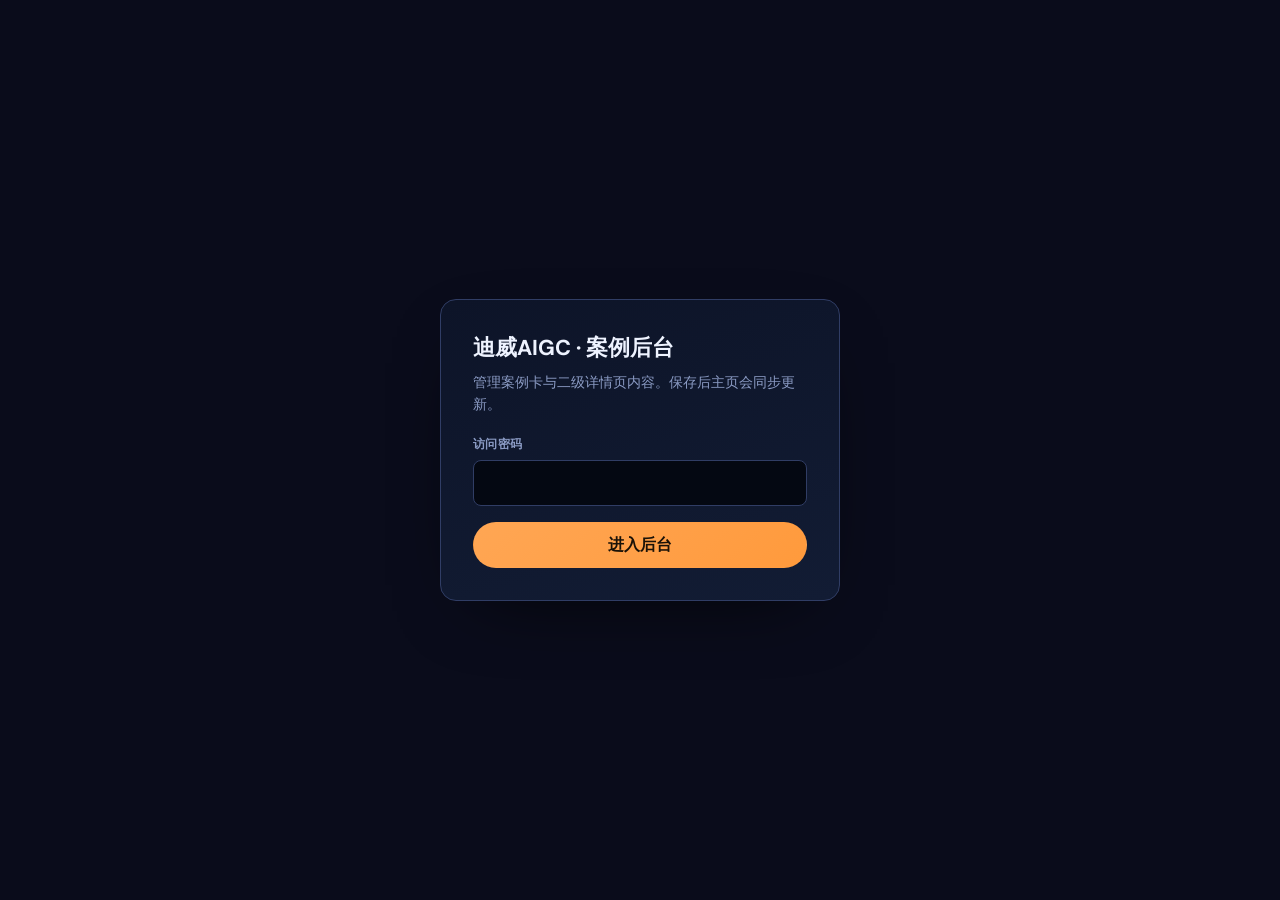
<file: admin.html>
<!DOCTYPE html>
<html lang="zh-CN">
  <head>
    <meta charset="UTF-8" />
    <meta name="viewport" content="width=device-width, initial-scale=1" />
    <meta name="robots" content="noindex, nofollow" />
    <title>案例后台 · 迪威AIGC</title>
    <link rel="icon" type="image/png" sizes="32x32" href="public/favicon-32.png?v=20250625d" />
    <link rel="icon" type="image/png" sizes="64x64" href="public/favicon-64.png?v=20250625d" />
    <link rel="apple-touch-icon" sizes="180x180" href="public/apple-touch-icon.png?v=20250625d" />
    <link rel="preconnect" href="https://fonts.googleapis.com" />
    <link rel="preconnect" href="https://fonts.gstatic.com" crossorigin />
    <link
      href="https://fonts.googleapis.com/css2?family=DM+Sans:ital,opsz,wght@0,9..40,400;0,9..40,500;0,9..40,600;0,9..40,700&family=Syne:wght@500;600;700;800&display=swap"
      rel="stylesheet"
    />
    <link rel="stylesheet" href="styles.css?v=20250622q" />
    <link rel="stylesheet" href="admin.css?v=20250624a" />
  </head>
  <body class="admin-body">
    <section class="admin-login" id="login-screen">
      <div class="admin-login-card">
        <h1 id="login-title">案例后台</h1>
        <p>管理案例卡与二级详情页内容。保存后主页会同步更新。</p>
        <form id="login-form">
          <div class="admin-field">
            <label for="login-password">访问密码</label>
            <input id="login-password" type="password" autocomplete="current-password" required />
          </div>
          <button class="admin-btn admin-btn--primary" type="submit" style="width: 100%">进入后台</button>
        </form>
      </div>
    </section>

    <div class="admin-app" id="admin-app" hidden>
      <header class="admin-header">
        <div>
          <h1 id="app-title">案例后台</h1>
        </div>
        <div class="admin-header-actions">
          <span class="admin-status" id="save-status">已同步</span>
          <a class="admin-btn admin-btn--ghost" href="index.html#work" target="_blank" rel="noopener">预览主页</a>
          <button type="button" class="admin-btn" id="btn-reload">重新加载</button>
          <button type="button" class="admin-btn" id="btn-import">导入 JSON</button>
          <button type="button" class="admin-btn" id="btn-export">导出 JSON</button>
          <button type="button" class="admin-btn admin-btn--primary" id="btn-save">保存并发布</button>
          <button type="button" class="admin-btn admin-btn--ghost" id="btn-logout">退出</button>
        </div>
      </header>

      <div class="admin-layout">
        <aside class="admin-sidebar" id="project-nav" aria-label="案例列表"></aside>
        <main class="admin-main">
          <form id="project-form" novalidate></form>
        </main>
      </div>
    </div>

    <input type="file" id="import-file" accept="application/json,.json" hidden />
    <input
      type="file"
      id="image-upload-input"
      accept="image/png,image/jpeg,image/webp,image/gif,image/heic,image/heif,.heic,.heif"
      hidden
    />
    <div class="admin-toast" id="toast" role="status" aria-live="polite"></div>

    <script src="admin.js?v=20250624a" defer></script>
  </body>
</html>
</file>
<file: styles.css>
/* 字体在 index.html 用 <link> 加载，避免此处 @import 阻塞整份 CSS（离线/墙内时易白屏） */
:root {
  --color-primary: #eef2ff;
  --color-on-primary: #0c1020;
  --color-secondary: #8ba4c8;
  --color-accent: #ff9a3c;
  --color-accent-dim: color-mix(in srgb, var(--color-accent) 24%, transparent);
  --color-accent-hover: #ffb85e;
  --color-warm: #ff7a2f;
  --color-background: #0a0c1b;
  --color-foreground: #eef3ff;
  --color-muted: #141a2e;
  --color-border: #2a3355;
  --color-card-surface: #101528;
  --color-overlay: rgba(6, 8, 18, 0.86);
  --color-glow: color-mix(in srgb, #ff9a3c 28%, transparent);
  --color-blue-night: #121a32;
  --color-border-blue: #3d4f7a;
  --color-surface-veil: color-mix(in srgb, #1a2548 58%, var(--color-card-surface));
  --color-surface-thumb: color-mix(in srgb, #162040 65%, #0c1020);
  --color-hero-blue: #5b8def;
  --color-hero-blue-hover: #7aa3f5;
  --color-card-lead: var(--color-accent);
  --color-card-lead-border: color-mix(in srgb, var(--color-accent) 72%, #ffd0a0);
  --color-card-lead-glow: color-mix(in srgb, var(--color-accent) 26%, transparent);
  --atmo-deep: #0a0c1b;
  --atmo-blue: #1a2548;
  --atmo-blue-mid: #121a32;
  --atmo-cyan: #a0c4ff;
  --atmo-amber: #ff9a3c;
  --atmo-wash-blue: color-mix(in srgb, var(--atmo-cyan) 14%, transparent);
  --atmo-wash-amber: color-mix(in srgb, var(--atmo-amber) 12%, transparent);
  --fade-edge: linear-gradient(
    90deg,
    transparent 0%,
    color-mix(in srgb, var(--atmo-cyan) 18%, transparent) 22%,
    color-mix(in srgb, var(--atmo-cyan) 22%, transparent) 78%,
    transparent 100%
  );
  --font-heading: "Syne", system-ui, sans-serif;
  --font-body: "DM Sans", system-ui, sans-serif;
  /* 中英文混排：统一常规无衬线，避免 Syne 等展示字体拉宽数字/英文 */
  --font-ui: "PingFang SC", "Hiragino Sans GB", "Microsoft YaHei", var(--font-body), system-ui, sans-serif;
  --ease-out: cubic-bezier(0.22, 1, 0.36, 1);
  --ease-in: cubic-bezier(0.4, 0, 1, 1);
  --duration: 220ms;
  --duration-slow: 340ms;
  --space-unit: 8px;
  --header-h: 64px;
  /*
    版心 + 水平留白（移动优先）：
    - 宽 < 900px：版心 ≤ 42rem + clamp 左右留白
    - 900px～1799px：含多数 14 寸笔记本逻辑宽度，版心封顶 1180px，两侧留空
    - ≥1800px：超宽窗口 / 外接大屏再放宽到 1680px
  */
  --max-w: min(100%, 42rem);
  --layout-pad-x: clamp(1.25rem, 5.5vw, 2rem);
  --radius: 12px;
  --radius-lg: 18px;
}

[data-theme="light"] {
  --color-primary: #0c1020;
  --color-on-primary: #fff8f2;
  --color-secondary: #4a5a78;
  --color-accent: #e8741a;
  --color-accent-dim: color-mix(in srgb, var(--color-accent) 22%, transparent);
  --color-accent-hover: #c45f10;
  --color-warm: #d46212;
  --color-background: #eef2fa;
  --color-foreground: #0c1020;
  --color-muted: #dce4f2;
  --color-border: #b8c4dc;
  --color-card-surface: #ffffff;
  --color-overlay: rgba(12, 16, 32, 0.72);
  --color-glow: color-mix(in srgb, var(--color-accent) 16%, transparent);
  --color-blue-night: #d8e4f8;
  --color-border-blue: #b0bdd8;
  --color-surface-veil: #ffffff;
  --color-surface-thumb: #e8eef8;
  --color-hero-blue: #4a72d8;
  --color-hero-blue-hover: #3a62c4;
  --color-card-lead: var(--color-accent);
  --color-card-lead-border: color-mix(in srgb, var(--color-accent) 65%, #ffd0a0);
  --color-card-lead-glow: transparent;
  --atmo-deep: #eef2fa;
  --atmo-blue: #d8e4f8;
  --atmo-blue-mid: #dce8f8;
  --atmo-cyan: #8aaee8;
  --atmo-amber: #e8741a;
  --atmo-wash-blue: color-mix(in srgb, var(--atmo-cyan) 10%, transparent);
  --atmo-wash-amber: color-mix(in srgb, var(--atmo-amber) 8%, transparent);
  --fade-edge: linear-gradient(
    90deg,
    transparent 0%,
    color-mix(in srgb, var(--color-border) 55%, transparent) 22%,
    color-mix(in srgb, var(--color-border) 65%, transparent) 78%,
    transparent 100%
  );
}

@media (min-width: 900px) {
  :root {
    --max-w: min(100%, 1180px);
    --layout-pad-x: calc(var(--space-unit) * 3);
  }
}

@media (min-width: 1800px) {
  :root {
    --max-w: min(100%, 1680px);
  }
}

*,
*::before,
*::after {
  box-sizing: border-box;
}

html {
  scroll-behavior: smooth;
  min-height: 100%;
  background-color: var(--atmo-deep);
  background-image:
    radial-gradient(ellipse 70% 55% at 82% 68%, color-mix(in srgb, var(--atmo-amber) 14%, transparent) 0%, transparent 58%),
    radial-gradient(ellipse 75% 60% at 18% 52%, color-mix(in srgb, var(--atmo-cyan) 12%, transparent) 0%, transparent 62%),
    radial-gradient(ellipse 90% 70% at 78% 18%, color-mix(in srgb, var(--atmo-amber) 18%, transparent) 0%, transparent 58%),
    radial-gradient(ellipse 120% 100% at 50% -8%, var(--atmo-blue) 0%, var(--atmo-blue-mid) 42%, var(--atmo-deep) 100%);
  background-attachment: fixed;
}

html[data-theme="light"] {
  background-color: var(--color-background);
  background-image:
    radial-gradient(ellipse 70% 55% at 82% 68%, var(--atmo-wash-amber) 0%, transparent 58%),
    radial-gradient(ellipse 75% 60% at 18% 52%, var(--atmo-wash-blue) 0%, transparent 62%),
    radial-gradient(ellipse 120% 85% at 50% -8%, color-mix(in srgb, var(--atmo-amber) 10%, var(--color-background)) 0%, var(--color-background) 58%);
  background-attachment: fixed;
}

@media (prefers-reduced-motion: reduce) {
  html {
    scroll-behavior: auto;
  }

  *,
  *::before,
  *::after {
    animation-duration: 0.01ms !important;
    animation-iteration-count: 1 !important;
    transition-duration: 0.01ms !important;
  }
}

body {
  margin: 0;
  font-family: var(--font-body);
  font-size: 1rem;
  line-height: 1.6;
  color: var(--color-foreground);
  background-color: transparent;
  -webkit-font-smoothing: antialiased;
}

/* 首屏隐藏扫描线，避免与 Hero 视频叠层 */
body:has(.hero) .scanlines {
  opacity: 0;
}

/* 背景：细网格 + 环境光晕 */
.bg-grid {
  position: fixed;
  inset: 0;
  z-index: -2;
  background-image:
    linear-gradient(color-mix(in srgb, var(--color-border) 55%, transparent) 1px, transparent 1px),
    linear-gradient(90deg, color-mix(in srgb, var(--color-border) 55%, transparent) 1px, transparent 1px);
  background-size: calc(var(--space-unit) * 6) calc(var(--space-unit) * 6);
  opacity: 0.18;
  pointer-events: none;
  -webkit-mask-image: linear-gradient(180deg, transparent 0%, transparent 80vh, #000 95vh);
  mask-image: linear-gradient(180deg, transparent 0%, transparent 80vh, #000 95vh);
}

.bg-glow {
  position: fixed;
  inset: 0;
  z-index: -3;
  background:
    radial-gradient(ellipse 75% 55% at 72% 10%, var(--color-glow), transparent 62%),
    radial-gradient(ellipse 60% 45% at 18% 14%, color-mix(in srgb, var(--atmo-cyan) 16%, transparent), transparent 72%),
    radial-gradient(ellipse 65% 50% at 24% 58%, var(--atmo-wash-blue), transparent 70%),
    radial-gradient(ellipse 55% 45% at 80% 76%, var(--atmo-wash-amber), transparent 68%);
  opacity: 0.5;
  pointer-events: none;
  -webkit-mask-image: linear-gradient(180deg, transparent 0%, transparent 72vh, #000 92vh);
  mask-image: linear-gradient(180deg, transparent 0%, transparent 72vh, #000 92vh);
}

[data-theme="light"] .bg-glow {
  opacity: 0.28;
}

[data-theme="light"] .bg-grid {
  opacity: 0.22;
}

[data-theme="light"] .scanlines {
  opacity: 0.02;
}

.scanlines {
  position: fixed;
  inset: 0;
  z-index: -1;
  pointer-events: none;
  opacity: 0.02;
  background: repeating-linear-gradient(
    0deg,
    transparent,
    transparent 2px,
    color-mix(in srgb, var(--color-foreground) 40%, transparent) 2px,
    color-mix(in srgb, var(--color-foreground) 40%, transparent) 3px
  );
}

@media (prefers-reduced-motion: reduce) {
  .scanlines {
    display: none;
  }
}

a {
  color: var(--color-accent);
  text-decoration-thickness: 1px;
  text-underline-offset: 3px;
}

a:hover {
  color: var(--color-accent-hover);
}

:focus-visible {
  outline: 2px solid var(--color-accent);
  outline-offset: 3px;
}

button:focus-visible {
  outline-offset: 2px;
}

.sr-only {
  position: absolute;
  width: 1px;
  height: 1px;
  padding: 0;
  margin: -1px;
  overflow: hidden;
  clip: rect(0, 0, 0, 0);
  white-space: nowrap;
  border: 0;
}

/* Header — glass nav over hero */
.site-header {
  position: sticky;
  top: 0;
  z-index: 50;
  height: var(--header-h);
  display: flex;
  align-items: center;
  border-bottom: none;
  background: color-mix(in srgb, #141a2e 34%, transparent);
  backdrop-filter: blur(26px) saturate(1.32);
  -webkit-backdrop-filter: blur(26px) saturate(1.32);
  box-shadow:
    0 12px 36px -24px color-mix(in srgb, #000 72%, transparent),
    inset 0 1px 0 color-mix(in srgb, #fff 11%, transparent);
}

.header-inner {
  width: 100%;
  max-width: var(--max-w);
  margin: 0 auto;
  padding-top: 0;
  padding-bottom: 0;
  padding-left: max(var(--layout-pad-x), env(safe-area-inset-left, 0px));
  padding-right: max(var(--layout-pad-x), env(safe-area-inset-right, 0px));
  display: flex;
  align-items: center;
  justify-content: flex-start;
  gap: calc(var(--space-unit) * 1.5);
  min-width: 0;
}

.logo {
  flex: 0 0 auto;
  font-family: var(--font-heading);
  font-weight: 800;
  font-size: clamp(0.72rem, 2vw, 0.96rem);
  letter-spacing: 0.03em;
  text-transform: none;
  color: var(--color-foreground);
  text-decoration: none;
}

.logo span {
  color: var(--color-accent);
}

.logo:hover {
  color: var(--color-accent);
}

.nav-main {
  display: flex;
  align-items: center;
  justify-content: flex-end;
  flex: 1 1 auto;
  min-width: 0;
  gap: calc(var(--space-unit) * 0.35);
}

.nav-main a {
  flex: 0 0 auto;
  min-height: 36px;
  min-width: 0;
  padding: 0 calc(var(--space-unit) * 1.15);
  display: inline-flex;
  align-items: center;
  justify-content: center;
  font-size: clamp(0.72rem, 1.1vw, 0.84rem);
  font-weight: 600;
  white-space: nowrap;
  color: color-mix(in srgb, var(--color-secondary) 92%, #c8d8f8);
  text-decoration: none;
  border-radius: 999px;
  border: 1px solid transparent;
  background: transparent;
  transition:
    color var(--duration) var(--ease-out),
    background var(--duration) var(--ease-out),
    border-color var(--duration) var(--ease-out),
    box-shadow var(--duration) var(--ease-out);
}

.nav-main a:hover {
  color: var(--color-foreground);
  background: color-mix(in srgb, #141a2e 40%, transparent);
  border-color: color-mix(in srgb, #fff 9%, #3d4f7a);
  box-shadow: inset 0 1px 0 color-mix(in srgb, #fff 8%, transparent);
}

.nav-main a[aria-current="page"] {
  color: color-mix(in srgb, var(--color-accent) 86%, #ffd0a0);
  background: color-mix(in srgb, var(--color-accent) 12%, transparent);
  border-color: color-mix(in srgb, var(--color-accent) 34%, transparent);
  box-shadow:
    inset 0 1px 0 color-mix(in srgb, #fff 10%, transparent),
    0 0 18px -8px color-mix(in srgb, var(--color-accent) 38%, transparent);
}

@media (max-width: 899.98px) {
  .header-inner {
    gap: calc(var(--space-unit) * 1);
  }

  .nav-main {
    justify-content: flex-start;
    overflow-x: auto;
    -webkit-overflow-scrolling: touch;
    scrollbar-width: none;
    mask-image: linear-gradient(90deg, transparent, #000 6%, #000 94%, transparent);
  }

  .nav-main::-webkit-scrollbar {
    display: none;
  }

  .nav-main a {
    min-height: 34px;
    padding: 0 calc(var(--space-unit) * 0.95);
  }
}

.header-actions {
  flex: 0 0 auto;
  display: flex;
  align-items: center;
  gap: calc(var(--space-unit) * 1);
}

.icon-btn {
  min-width: 40px;
  min-height: 40px;
  display: inline-flex;
  align-items: center;
  justify-content: center;
  border: 1px solid color-mix(in srgb, #fff 10%, #3d4f7a);
  border-radius: 999px;
  background: color-mix(in srgb, #141a2e 38%, transparent);
  backdrop-filter: blur(14px) saturate(1.2);
  -webkit-backdrop-filter: blur(14px) saturate(1.2);
  color: var(--color-foreground);
  cursor: pointer;
  transition:
    border-color var(--duration) var(--ease-out),
    box-shadow var(--duration) var(--ease-out),
    transform 150ms var(--ease-out);
}

.icon-btn:hover {
  border-color: var(--color-accent);
  box-shadow: 0 0 0 1px var(--color-accent-dim);
}

.icon-btn:active {
  transform: scale(0.97);
}

.icon-btn svg {
  width: 20px;
  height: 20px;
}

main {
  overflow-x: clip;
  position: relative;
}

main::before {
  content: "";
  position: absolute;
  inset: 0;
  z-index: -1;
  pointer-events: none;
  background:
    radial-gradient(ellipse 80% 50% at 22% 54%, var(--atmo-wash-blue), transparent 72%),
    radial-gradient(ellipse 70% 48% at 84% 70%, var(--atmo-wash-amber), transparent 70%),
    radial-gradient(ellipse 60% 42% at 50% 88%, var(--atmo-wash-blue), transparent 68%);
}

.section {
  max-width: var(--max-w);
  margin: 0 auto;
  padding-top: calc(var(--space-unit) * 9);
  padding-bottom: calc(var(--space-unit) * 9);
  padding-left: max(var(--layout-pad-x), env(safe-area-inset-left, 0px));
  padding-right: max(var(--layout-pad-x), env(safe-area-inset-right, 0px));
}

.section-label {
  font-family: var(--font-heading);
  font-size: 0.7rem;
  font-weight: 700;
  letter-spacing: 0.2em;
  text-transform: uppercase;
  color: var(--color-accent);
  margin: 0 0 calc(var(--space-unit) * 2);
}

.section-head {
  display: flex;
  flex-wrap: wrap;
  align-items: baseline;
  justify-content: space-between;
  gap: calc(var(--space-unit) * 2);
  margin-bottom: calc(var(--space-unit) * 4);
}

.section-head h2 {
  font-family: var(--font-heading);
  font-size: clamp(1.5rem, 3vw, 2rem);
  font-weight: 700;
  letter-spacing: -0.02em;
  margin: 0;
  color: var(--color-foreground);
}

.section-head p {
  margin: 0;
  max-width: 36ch;
  font-size: 0.95rem;
  color: var(--color-secondary);
}

/* Hero — 科技名片 + 鼠标互动层 */
.hero {
  --hero-text: #ffffff;
  --hero-text-soft: color-mix(in srgb, #ffffff 82%, transparent);
  --hero-text-muted: color-mix(in srgb, #ffffff 68%, transparent);
  --glare-x: 50%;
  --glare-y: 35%;
  position: relative;
  isolation: isolate;
  display: flex;
  flex-direction: column;
  justify-content: center;
  align-items: stretch;
  min-height: 100dvh;
  max-width: none;
  width: 100%;
  margin-top: calc(-1 * var(--header-h));
  padding-top: calc(var(--header-h) + var(--space-unit) * 3);
  padding-bottom: calc(var(--space-unit) * 11);
  padding-left: 0;
  padding-right: 0;
  overflow: hidden;
  color: var(--hero-text);
}

.hero-bg {
  position: absolute;
  inset: 0;
  z-index: 0;
  pointer-events: none;
  background: var(--color-background);
}

.hero-video {
  position: absolute;
  inset: 0;
  z-index: 0;
  width: 100%;
  height: 100%;
  object-fit: cover;
  object-position: 62% center;
  filter: saturate(1.05) contrast(0.98) brightness(0.78);
}

.hero-fx-canvas {
  display: none;
}

.hero-spotlight {
  --spot-x: 50%;
  --spot-y: 42%;
  position: absolute;
  inset: 0;
  z-index: 2;
  opacity: 0.55;
  background: radial-gradient(
    circle min(42vw, 22rem) at var(--spot-x) var(--spot-y),
    color-mix(in srgb, var(--color-accent) 22%, transparent) 0%,
    color-mix(in srgb, var(--color-accent) 6%, transparent) 42%,
    transparent 72%
  );
  transition: opacity 0.45s var(--ease-out);
  pointer-events: none;
}

.hero-bg-vignette {
  position: absolute;
  inset: 0;
  z-index: 1;
  background:
    linear-gradient(
      90deg,
      color-mix(in srgb, var(--color-background) 82%, transparent) 0%,
      color-mix(in srgb, var(--color-background) 48%, transparent) 34%,
      transparent 58%
    ),
    radial-gradient(
      ellipse 72% 58% at 50% 44%,
      transparent 0%,
      color-mix(in srgb, var(--color-background) 42%, transparent) 100%
    ),
    linear-gradient(
      180deg,
      transparent 0%,
      transparent 18%,
      color-mix(in srgb, var(--color-background) 52%, transparent) 100%
    );
}

.hero-inner {
  position: relative;
  z-index: 3;
  width: 100%;
  max-width: var(--max-w);
  margin: 0 auto;
  display: flex;
  justify-content: flex-start;
  padding-left: max(var(--layout-pad-x), env(safe-area-inset-left, 0px));
  padding-right: max(var(--layout-pad-x), env(safe-area-inset-right, 0px));
  perspective: 1200px;
}

.hero-card {
  position: relative;
  width: 100%;
  max-width: min(100%, 24rem);
  padding: 1.4rem 1.25rem 1.5rem;
  border-radius: calc(var(--radius-lg) + 4px);
  background: color-mix(in srgb, var(--color-background) 62%, transparent);
  border: 1px solid color-mix(in srgb, var(--color-accent) 28%, var(--color-border));
  backdrop-filter: blur(22px) saturate(1.12);
  -webkit-backdrop-filter: blur(22px) saturate(1.12);
  box-shadow:
    0 0 0 1px color-mix(in srgb, #a0c4ff 10%, transparent),
    0 0 40px -12px var(--color-accent-dim),
    0 28px 72px -36px color-mix(in srgb, #000000 68%, transparent),
    inset 0 1px 0 color-mix(in srgb, #ffffff 8%, transparent);
  transition:
    box-shadow var(--duration-slow) var(--ease-out),
    border-color var(--duration) var(--ease-out);
}

.hero-card::before {
  content: "";
  position: absolute;
  inset: 0;
  border-radius: inherit;
  background: radial-gradient(
    circle at var(--glare-x) var(--glare-y),
    color-mix(in srgb, var(--color-accent) 14%, transparent) 0%,
    transparent 55%
  );
  opacity: 0;
  transition: opacity var(--duration) var(--ease-out);
  pointer-events: none;
}

.hero-card:hover::before,
.hero--pointer .hero-card::before {
  opacity: 1;
}

.hero-card:hover,
.hero--pointer .hero-card {
  border-color: color-mix(in srgb, var(--color-accent) 42%, var(--color-border));
  box-shadow:
    0 0 0 1px color-mix(in srgb, var(--color-accent) 22%, transparent),
    0 0 48px -12px var(--color-accent-dim),
    0 32px 80px -36px color-mix(in srgb, #000000 65%, transparent),
    inset 0 1px 0 color-mix(in srgb, #ffffff 12%, transparent);
}

.hero-profile {
  display: flex;
  flex-direction: column;
  align-items: center;
  text-align: center;
  width: 100%;
  gap: calc(var(--space-unit) * 2);
}

.hero-avatar {
  position: relative;
  width: 96px;
  height: 96px;
  margin-bottom: calc(var(--space-unit) * 0.5);
  padding: 4px;
  border-radius: 50%;
  background: linear-gradient(
    145deg,
    color-mix(in srgb, var(--color-accent) 80%, #ffffff) 0%,
    color-mix(in srgb, var(--color-accent) 35%, #0a0c1b) 55%,
    color-mix(in srgb, #a0c4ff 45%, var(--color-accent)) 100%
  );
  box-shadow:
    0 0 32px -8px var(--color-accent-dim),
    0 16px 40px -20px color-mix(in srgb, #000000 50%, transparent);
}

.hero-avatar-ring {
  position: absolute;
  inset: -6px;
  border-radius: 50%;
  border: 1px solid color-mix(in srgb, var(--color-accent) 55%, transparent);
  box-shadow: 0 0 24px var(--color-accent-dim);
  pointer-events: none;
}

@media (prefers-reduced-motion: no-preference) {
  .hero-avatar-ring {
    animation: hero-ring-pulse 3.2s ease-in-out infinite;
  }

  html.hero-fx-ready .hero-avatar-ring {
    animation: hero-ring-pulse 3.2s ease-in-out infinite;
  }
}

@keyframes hero-ring-pulse {
  0%,
  100% {
    transform: scale(1);
    opacity: 0.85;
  }
  50% {
    transform: scale(1.04);
    opacity: 1;
  }
}

.hero-avatar-img {
  display: block;
  width: 100%;
  height: 100%;
  border-radius: 50%;
  object-fit: cover;
  object-position: center 42%;
  filter: contrast(1.04) saturate(1.1);
  transition: filter var(--duration-slow) var(--ease-out);
}

.hero-card:hover .hero-avatar-img {
  filter: contrast(1.1) saturate(1.15);
}

.hero-name {
  position: relative;
  margin: 0;
  font-family: var(--font-heading);
  font-size: clamp(1.85rem, 3.2vw, 2.35rem);
  font-weight: 800;
  letter-spacing: 0.06em;
  line-height: 1.1;
  background: linear-gradient(
    165deg,
    #ffffff 0%,
    color-mix(in srgb, #a0c4ff 35%, #ffffff) 45%,
    color-mix(in srgb, var(--color-accent) 65%, #ffe8cc) 100%
  );
  -webkit-background-clip: text;
  background-clip: text;
  color: transparent;
}

.hero-name-en {
  margin: 0;
  font-family: var(--font-body);
  font-size: clamp(0.64rem, 1.15vw, 0.72rem);
  font-weight: 600;
  letter-spacing: 0.1em;
  text-transform: uppercase;
  color: var(--hero-text-soft);
}

.hero-roles {
  margin: calc(var(--space-unit) * 0.5) auto 0;
  width: fit-content;
  max-width: 100%;
  font-size: clamp(0.62rem, 0.98vw, 0.72rem);
  font-weight: 500;
  line-height: 1.45;
  letter-spacing: 0.02em;
  color: var(--hero-text-soft);
  white-space: nowrap;
}

.hero-roles-en {
  margin: 0 auto;
  width: fit-content;
  max-width: 100%;
  font-size: clamp(0.56rem, 0.86vw, 0.64rem);
  font-weight: 500;
  line-height: 1.45;
  letter-spacing: 0.018em;
  color: var(--hero-text-muted);
  white-space: nowrap;
}

.hero-social {
  display: flex;
  flex-wrap: wrap;
  justify-content: center;
  gap: calc(var(--space-unit) * 1.5);
  margin-top: calc(var(--space-unit) * 1.5);
}

.hero-social a {
  width: 36px;
  height: 36px;
  display: inline-flex;
  align-items: center;
  justify-content: center;
  border-radius: 12px;
  color: var(--hero-text);
  border: 1px solid color-mix(in srgb, var(--color-accent) 22%, color-mix(in srgb, #ffffff 25%, transparent));
  background: color-mix(in srgb, var(--color-card-surface) 35%, transparent);
  text-decoration: none;
  transition:
    color var(--duration) var(--ease-out),
    border-color var(--duration) var(--ease-out),
    background var(--duration) var(--ease-out),
    transform 180ms var(--ease-out),
    box-shadow var(--duration) var(--ease-out);
}

.hero-social a:hover {
  color: var(--color-accent);
  border-color: color-mix(in srgb, var(--color-accent) 55%, transparent);
  background: color-mix(in srgb, var(--color-accent) 12%, transparent);
  transform: translateY(-3px);
  box-shadow: 0 8px 24px -10px var(--color-accent-dim);
}

.hero-social svg {
  width: 18px;
  height: 18px;
}

.hero-scroll-btn {
  position: absolute;
  z-index: 4;
  bottom: calc(var(--space-unit) * 4);
  left: 50%;
  transform: translateX(-50%);
  width: 46px;
  height: 46px;
  display: inline-flex;
  align-items: center;
  justify-content: center;
  border-radius: 50%;
  border: 1px solid color-mix(in srgb, var(--color-accent) 35%, color-mix(in srgb, #ffffff 30%, transparent));
  background: color-mix(in srgb, var(--color-card-surface) 40%, transparent);
  backdrop-filter: blur(12px);
  color: var(--hero-text);
  text-decoration: none;
  box-shadow: 0 0 24px -8px var(--color-accent-dim);
  transition:
    border-color var(--duration) var(--ease-out),
    background var(--duration) var(--ease-out),
    color var(--duration) var(--ease-out),
    box-shadow var(--duration) var(--ease-out);
}

.hero-scroll-btn:hover {
  border-color: var(--color-accent);
  background: color-mix(in srgb, var(--color-accent) 14%, transparent);
  color: var(--color-accent-hover);
  box-shadow: 0 0 32px -6px var(--color-accent-dim);
}

.hero-scroll-btn svg {
  width: 20px;
  height: 20px;
}

@media (max-width: 899.98px) {
  .hero {
    min-height: min(88dvh, 780px);
    padding-top: calc(var(--header-h) + var(--space-unit) * 1.5);
    padding-bottom: calc(var(--space-unit) * 7);
    align-items: flex-start;
  }

  .hero-inner {
    justify-content: flex-start;
  }

  .hero-card {
    max-width: min(17.5rem, 76vw);
    padding: 1.15rem 1rem 1.2rem;
    border-radius: var(--radius-lg);
    backdrop-filter: blur(16px) saturate(1.08);
    -webkit-backdrop-filter: blur(16px) saturate(1.08);
    background: color-mix(in srgb, var(--color-background) 54%, transparent);
    box-shadow:
      0 0 0 1px color-mix(in srgb, #a0c4ff 8%, transparent),
      0 0 28px -14px var(--color-accent-dim),
      0 16px 40px -28px color-mix(in srgb, #000000 62%, transparent),
      inset 0 1px 0 color-mix(in srgb, #ffffff 6%, transparent);
  }

  .hero-profile {
    gap: calc(var(--space-unit) * 1.15);
  }

  .hero-avatar {
    width: 72px;
    height: 72px;
    margin-bottom: 0;
    padding: 3px;
  }

  .hero-avatar-ring {
    inset: -4px;
  }

  .hero-name {
    font-size: 1.7rem;
    letter-spacing: 0.04em;
  }

  .hero-name-en {
    font-size: 0.6rem;
    letter-spacing: 0.08em;
  }

  .hero-roles,
  .hero-roles-en {
    white-space: normal;
    line-height: 1.45;
  }

  .hero-roles {
    font-size: 0.62rem;
    margin-top: 0;
  }

  .hero-roles-en {
    font-size: 0.52rem;
  }

  .hero-social {
    gap: calc(var(--space-unit) * 0.75);
    margin-top: calc(var(--space-unit) * 0.5);
  }

  .hero-social a {
    width: 32px;
    height: 32px;
    border-radius: 9px;
  }

  .hero-social svg {
    width: 16px;
    height: 16px;
  }

  .hero-video {
    object-position: 58% center;
  }

  .hero-bg-vignette {
    background:
      linear-gradient(
        90deg,
        color-mix(in srgb, var(--color-background) 78%, transparent) 0%,
        color-mix(in srgb, var(--color-background) 40%, transparent) 30%,
        transparent 55%
      ),
      linear-gradient(
        180deg,
        transparent 0%,
        transparent 16%,
        color-mix(in srgb, var(--color-background) 50%, transparent) 100%
      );
  }

  .hero-scroll-btn {
    width: 40px;
    height: 40px;
    bottom: calc(var(--space-unit) * 3);
  }
}

@media (min-width: 900px) and (max-width: 1599.98px) {
  .hero-card {
    max-width: min(100%, 28rem);
    padding: 1.4rem 1.25rem 1.5rem;
  }

  .hero-profile {
    gap: calc(var(--space-unit) * 1.5);
  }

  .hero-avatar {
    width: 96px;
    height: 96px;
  }

  .hero-name {
    font-size: clamp(1.85rem, 3.2vw, 2.35rem);
  }

  .hero-name-en {
    font-size: 0.68rem;
    letter-spacing: 0.09em;
  }

  .hero-roles {
    font-size: 0.66rem;
    white-space: nowrap;
    line-height: 1.45;
  }

  .hero-roles-en {
    font-size: 0.58rem;
    letter-spacing: 0.02em;
    white-space: nowrap;
    line-height: 1.45;
  }

  .hero-social a {
    width: 36px;
    height: 36px;
  }

  .hero-social svg {
    width: 18px;
    height: 18px;
  }
}

@media (min-width: 1600px) {
  .hero-card {
    max-width: min(100%, 38rem);
    padding: clamp(1.75rem, 4.5vw, 3rem) clamp(1.5rem, 4vw, 2.75rem);
  }

  .hero-profile {
    gap: calc(var(--space-unit) * 2);
  }

  .hero-avatar {
    width: 128px;
    height: 128px;
  }

  .hero-name {
    font-size: clamp(2.35rem, 6vw, 3.65rem);
  }

  .hero-name-en {
    font-size: clamp(0.78rem, 1.75vw, 0.9rem);
  }

  .hero-roles {
    font-size: clamp(0.68rem, 1.15vw, 0.8rem);
    white-space: nowrap;
    line-height: 1.5;
  }

  .hero-roles-en {
    font-size: clamp(0.6rem, 0.96vw, 0.68rem);
    letter-spacing: 0.02em;
    white-space: nowrap;
    line-height: 1.5;
  }

  .hero-social a {
    width: 40px;
    height: 40px;
  }

  .hero-social svg {
    width: 20px;
    height: 20px;
  }
}

@media (prefers-reduced-motion: reduce) {
  .hero-card {
    transform: none;
  }

  .hero-fx-canvas {
    display: none;
  }
}

[data-theme="light"] .hero {
  --hero-text: var(--color-foreground);
  --hero-text-soft: #24332d;
  --hero-text-muted: var(--color-secondary);
  color: var(--color-foreground);
}

[data-theme="light"] .hero-fx-canvas {
  opacity: 0.28;
}

[data-theme="light"] .hero-spotlight {
  opacity: 0.3;
  background: radial-gradient(
    circle min(38vw, 18rem) at var(--spot-x) var(--spot-y),
    color-mix(in srgb, var(--color-accent) 10%, transparent) 0%,
    transparent 68%
  );
}

[data-theme="light"] .hero-video {
  filter: saturate(1.1) contrast(1.04) brightness(0.94);
}

[data-theme="light"] .hero-card {
  background: color-mix(in srgb, var(--color-card-surface) 78%, transparent);
  border-color: color-mix(in srgb, var(--color-accent) 28%, var(--color-border));
  box-shadow:
    0 0 0 1px color-mix(in srgb, var(--color-accent) 8%, transparent),
    0 24px 56px -32px color-mix(in srgb, var(--color-foreground) 14%, transparent),
    inset 0 1px 0 color-mix(in srgb, #ffffff 90%, transparent);
}

[data-theme="light"] .hero-name {
  background: linear-gradient(
    165deg,
    var(--color-foreground) 0%,
    color-mix(in srgb, var(--color-accent) 55%, var(--color-foreground)) 100%
  );
  -webkit-background-clip: text;
  background-clip: text;
  color: transparent;
}

[data-theme="light"] .hero-bg-vignette {
  background: transparent;
}

[data-theme="light"] .hero-bg {
  background: transparent;
}

[data-theme="light"] .hero-avatar {
  box-shadow:
    0 0 24px -8px var(--color-accent-dim),
    0 12px 28px -10px color-mix(in srgb, var(--color-foreground) 18%, transparent);
}

[data-theme="light"] .hero-social a {
  color: var(--color-foreground);
  border: 1px solid var(--color-border);
  background: var(--color-card-surface);
  opacity: 1;
  box-shadow: 0 2px 10px -4px color-mix(in srgb, var(--color-foreground) 12%, transparent);
}

[data-theme="light"] .hero-social a:hover {
  color: var(--color-accent);
  border-color: color-mix(in srgb, var(--color-accent) 55%, var(--color-border));
  background: color-mix(in srgb, var(--color-accent) 10%, var(--color-card-surface));
}

[data-theme="light"] .hero-scroll-btn {
  border: 1px solid var(--color-border);
  background: var(--color-card-surface);
  color: var(--color-foreground);
  box-shadow: 0 4px 16px -6px color-mix(in srgb, var(--color-foreground) 14%, transparent);
}

[data-theme="light"] .hero-scroll-btn:hover {
  border-color: color-mix(in srgb, var(--color-accent) 50%, var(--color-border));
  background: color-mix(in srgb, var(--color-accent) 8%, var(--color-card-surface));
  color: var(--color-accent-hover);
  transform: translateX(-50%) translateY(2px);
}

[data-theme="light"] .site-header {
  background: color-mix(in srgb, #fff 62%, transparent);
  box-shadow:
    0 10px 30px -22px color-mix(in srgb, #0c1020 12%, transparent),
    inset 0 1px 0 color-mix(in srgb, #fff 88%, transparent);
}

[data-theme="light"] .nav-main a:hover {
  color: var(--color-foreground);
  background: color-mix(in srgb, #fff 72%, var(--color-muted));
  border-color: color-mix(in srgb, var(--color-border) 70%, #fff);
}

[data-theme="light"] .nav-main a[aria-current="page"] {
  color: var(--color-accent);
  background: color-mix(in srgb, var(--color-accent) 10%, #fff);
  border-color: color-mix(in srgb, var(--color-accent) 28%, var(--color-border));
}

[data-theme="light"] .icon-btn {
  background: color-mix(in srgb, #fff 72%, var(--color-muted));
  border-color: color-mix(in srgb, var(--color-border) 75%, #fff);
}

[data-theme="light"] .filter-btn {
  color: var(--color-secondary);
  background: var(--color-card-surface);
  border-color: var(--color-border);
}

[data-theme="light"] .filter-btn:hover {
  color: var(--color-foreground);
  border-color: color-mix(in srgb, var(--color-secondary) 65%, var(--color-border));
}

[data-theme="light"] .filter-btn[aria-pressed="true"] {
  color: var(--color-on-primary);
  box-shadow: 0 4px 14px -4px var(--color-accent-dim);
}

[data-theme="light"] .about-body,
[data-theme="light"] .about-body-en,
[data-theme="light"] .about-tagline-en,
[data-theme="light"] .project-row-body p {
  color: var(--color-secondary);
}

.btn {
  min-height: 48px;
  padding: 0 calc(var(--space-unit) * 3);
  display: inline-flex;
  align-items: center;
  justify-content: center;
  font-family: var(--font-body);
  font-size: 0.95rem;
  font-weight: 600;
  border-radius: 10px;
  border: none;
  cursor: pointer;
  text-decoration: none;
  transition:
    background var(--duration) var(--ease-out),
    color var(--duration) var(--ease-out),
    border-color var(--duration) var(--ease-out),
    transform 150ms var(--ease-out),
    box-shadow var(--duration) var(--ease-out);
}

.btn-primary {
  background: var(--color-accent);
  color: var(--color-on-primary);
  box-shadow: 0 0 24px var(--color-accent-dim);
}

.btn-primary:hover {
  background: var(--color-accent-hover);
  box-shadow: 0 0 32px var(--color-accent-dim);
}

.btn-primary:active {
  transform: scale(0.98);
}

.btn-ghost {
  background: transparent;
  color: var(--color-foreground);
  border: 1px solid var(--color-border);
}

.btn-ghost:hover {
  border-color: var(--color-accent);
  background: color-mix(in srgb, var(--color-accent) 8%, transparent);
}

/* Reveal */
.reveal {
  opacity: 0;
  transform: translateY(18px);
  transition:
    opacity var(--duration-slow) var(--ease-out),
    transform var(--duration-slow) var(--ease-out);
}

.reveal.is-visible {
  opacity: 1;
  transform: translateY(0);
}

@media (prefers-reduced-motion: reduce) {
  .reveal {
    opacity: 1;
    transform: none;
  }
}

/* Filters */
.filters {
  display: flex;
  flex-wrap: wrap;
  gap: calc(var(--space-unit) * 1);
  margin-bottom: calc(var(--space-unit) * 3);
}

.filter-btn {
  min-height: 40px;
  padding: 0 calc(var(--space-unit) * 2);
  font-family: var(--font-body);
  font-size: 0.8125rem;
  font-weight: 600;
  color: var(--color-secondary);
  background: var(--color-card-surface);
  border: 1px solid var(--color-border);
  border-radius: 999px;
  cursor: pointer;
  transition:
    color var(--duration) var(--ease-out),
    border-color var(--duration) var(--ease-out),
    background var(--duration) var(--ease-out),
    box-shadow var(--duration) var(--ease-out);
}

.filter-btn:hover {
  color: var(--color-foreground);
  border-color: var(--color-secondary);
}

.filter-btn[aria-pressed="true"] {
  color: var(--color-on-primary);
  background: var(--color-accent);
  border-color: var(--color-accent);
  box-shadow: 0 0 20px var(--color-accent-dim);
}

.tag {
  font-size: 0.65rem;
  font-weight: 700;
  letter-spacing: 0.08em;
  text-transform: uppercase;
  padding: 4px 10px;
  border-radius: 6px;
  background: var(--color-muted);
  color: var(--color-secondary);
  border: 1px solid var(--color-border);
}

/* 制作项目：封面 + 悬停预览；1 → 2 → 3 → 4 列递进 */
.project-rows {
  display: grid;
  grid-template-columns: 1fr;
  gap: calc(var(--space-unit) * 2.5);
}

@media (max-width: 719.98px) {
  .project-rows {
    gap: calc(var(--space-unit) * 3.5);
  }
}

@media (min-width: 720px) {
  .project-rows {
    grid-template-columns: repeat(2, minmax(0, 1fr));
  }
}

@media (min-width: 1100px) {
  .project-rows {
    grid-template-columns: repeat(3, minmax(0, 1fr));
    gap: calc(var(--space-unit) * 2.5);
  }
}

@media (min-width: 1400px) {
  .project-rows {
    grid-template-columns: repeat(4, minmax(0, 1fr));
    gap: calc(var(--space-unit) * 2);
  }
}

.project-row {
  position: relative;
  display: flex;
  flex-direction: column;
  min-width: 0;
  border-radius: var(--radius-lg);
  overflow: hidden;
  border: 1px solid color-mix(in srgb, #9eb0dc 32%, #3d4f78);
  background: linear-gradient(
    165deg,
    color-mix(in srgb, #2e4278 62%, #1c2648) 0%,
    color-mix(in srgb, #24325c 78%, #161e38) 52%,
    color-mix(in srgb, #1c2648 88%, #12182e) 100%
  );
  box-shadow:
    0 20px 52px -22px color-mix(in srgb, #000 72%, transparent),
    0 0 0 1px color-mix(in srgb, #fff 8%, transparent) inset;
  transition:
    border-color var(--duration-slow) var(--ease-out),
    box-shadow var(--duration-slow) var(--ease-out),
    transform var(--duration-slow) var(--ease-out);
}

/* 悬停 / 焦点在内：青绿背光 + 轻微浮起，与页面主色一致、层次更明显 */
@media (hover: hover) and (prefers-reduced-motion: no-preference) {
  .project-row:hover,
  .project-row:focus-within {
    transform: translateY(-4px);
    border-color: color-mix(in srgb, var(--color-accent) 62%, var(--color-border-blue));
    box-shadow:
      0 0 0 1px color-mix(in srgb, var(--color-accent) 45%, transparent),
      0 0 24px color-mix(in srgb, var(--color-accent) 38%, transparent),
      0 0 48px color-mix(in srgb, var(--color-accent) 26%, transparent),
      0 0 88px color-mix(in srgb, var(--color-accent) 14%, transparent),
      0 0 120px color-mix(in srgb, var(--color-accent) 8%, transparent),
      0 28px 56px -24px color-mix(in srgb, #000000 72%, transparent),
      inset 0 1px 0 color-mix(in srgb, var(--color-accent) 22%, transparent);
  }
}

@media (hover: hover) and (prefers-reduced-motion: reduce) {
  .project-row:hover,
  .project-row:focus-within {
    border-color: color-mix(in srgb, var(--color-accent) 50%, var(--color-border-blue));
    box-shadow:
      0 0 0 1px color-mix(in srgb, var(--color-accent) 35%, transparent),
      0 0 32px color-mix(in srgb, var(--color-accent) 30%, transparent),
      0 20px 48px -22px color-mix(in srgb, #000000 65%, transparent);
  }
}

/* 触屏设备无 hover：点按轻量背光；键盘 Tab 进卡片时仍给背光（不抬升） */
@media (hover: none) {
  .project-row:active {
    border-color: color-mix(in srgb, var(--color-accent) 45%, var(--color-border-blue));
    box-shadow:
      0 0 0 1px color-mix(in srgb, var(--color-accent) 32%, transparent),
      0 0 36px color-mix(in srgb, var(--color-accent) 25%, transparent),
      0 18px 40px -20px color-mix(in srgb, #000000 60%, transparent);
  }

  .project-row:focus-within {
    transform: none;
    border-color: color-mix(in srgb, var(--color-accent) 55%, var(--color-border-blue));
    box-shadow:
      0 0 0 1px color-mix(in srgb, var(--color-accent) 40%, transparent),
      0 0 28px color-mix(in srgb, var(--color-accent) 32%, transparent),
      0 0 56px color-mix(in srgb, var(--color-accent) 18%, transparent),
      0 22px 48px -22px color-mix(in srgb, #000000 68%, transparent),
      inset 0 1px 0 color-mix(in srgb, var(--color-accent) 18%, transparent);
  }
}

[data-theme="light"] .project-row:hover,
[data-theme="light"] .project-row:focus-within {
  border-color: color-mix(in srgb, var(--color-accent) 40%, var(--color-border));
  box-shadow:
    0 0 0 1px color-mix(in srgb, var(--color-accent) 28%, transparent),
    0 0 20px color-mix(in srgb, var(--color-accent) 22%, transparent),
    0 0 40px color-mix(in srgb, var(--color-accent) 12%, transparent),
    0 20px 44px -20px color-mix(in srgb, #000000 18%, transparent),
    inset 0 1px 0 color-mix(in srgb, var(--color-accent) 15%, transparent);
}

@media (hover: hover) and (prefers-reduced-motion: no-preference) {
  [data-theme="light"] .project-row:hover,
  [data-theme="light"] .project-row:focus-within {
    transform: translateY(-3px);
  }
}

.project-row-media {
  position: relative;
  flex-shrink: 0;
  width: 100%;
  background: var(--color-surface-thumb);
  border-bottom: 1px solid color-mix(in srgb, #a8b8e0 22%, transparent);
}

.project-row-hit {
  display: block;
  width: 100%;
  margin: 0;
  padding: 0;
  border: none;
  cursor: pointer;
  font: inherit;
  color: inherit;
  text-align: left;
  background: none;
  border-radius: 0;
}

.project-row-hit:focus-visible {
  outline: 2px solid var(--color-accent);
  outline-offset: 2px;
}

.project-row-visual {
  position: relative;
  display: block;
  width: 100%;
  aspect-ratio: 16 / 9;
  overflow: hidden;
  background: #0a0e0c;
}

.project-row-cover {
  position: absolute;
  inset: 0;
  width: 100%;
  height: 100%;
  object-fit: cover;
  transform: scale(1);
  transition: transform 0.55s var(--ease-out);
  will-change: transform;
}

.project-row-preview {
  position: absolute;
  inset: 0;
  width: 100%;
  height: 100%;
  object-fit: cover;
  opacity: 0;
  transition: opacity 0.4s var(--ease-out);
  pointer-events: none;
}

.project-row-hit.is-hover-preview .project-row-preview {
  opacity: 1;
}

.project-row-play {
  position: absolute;
  inset: 0;
  z-index: 2;
  display: flex;
  align-items: center;
  justify-content: center;
  pointer-events: none;
  opacity: 0;
  transition: opacity 0.35s var(--ease-out);
  background: color-mix(in srgb, #000 18%, transparent);
}

.project-row-play-btn {
  display: inline-flex;
  align-items: center;
  justify-content: center;
  width: 58px;
  height: 58px;
  border-radius: 50%;
  border: 1px solid color-mix(in srgb, #fff 22%, transparent);
  background: color-mix(in srgb, var(--color-accent) 90%, #000);
  color: #fff;
  box-shadow:
    0 0 0 1px color-mix(in srgb, var(--color-accent) 35%, transparent),
    0 12px 32px -10px color-mix(in srgb, var(--color-accent) 55%, transparent);
  transform: scale(0.92);
  transition: transform 0.35s var(--ease-out);
}

.project-row-play-btn svg {
  margin-left: 3px;
}

.project-row:hover .project-row-play,
.project-row:focus-within .project-row-play,
.project-row-hit.is-hover-preview .project-row-play {
  opacity: 1;
}

.project-row:hover .project-row-play-btn,
.project-row:focus-within .project-row-play-btn,
.project-row-hit.is-hover-preview .project-row-play-btn {
  transform: scale(1);
}

@media (hover: hover) and (prefers-reduced-motion: no-preference) {
  .project-row:hover .project-row-cover,
  .project-row:focus-within .project-row-cover,
  .project-row-hit:hover .project-row-cover,
  .project-row-hit:focus-visible .project-row-cover {
    transform: scale(1.06);
  }

  .project-row-hit.is-hover-preview .project-row-cover,
  .project-row:hover .project-row-hit.is-hover-preview .project-row-cover {
    transform: scale(1.04);
  }
}

@keyframes project-cover-pop {
  0% {
    transform: scale(1);
  }
  40% {
    transform: scale(1.1);
  }
  100% {
    transform: scale(1);
  }
}

.project-row-hit--pulse .project-row-cover {
  animation: project-cover-pop 0.45s var(--ease-out) both;
}

@media (prefers-reduced-motion: reduce) {
  .project-row-hit--pulse .project-row-cover {
    animation: none;
  }

  .project-row-cover {
    transition: none;
  }
}

.project-row-poster-gradient {
  position: absolute;
  inset: 0;
  background: var(
    --card-gradient,
    linear-gradient(135deg, #0a0c1b 0%, #1a2548 45%, #ff9a3c 100%)
  );
}

.project-row-poster-pattern {
  position: absolute;
  inset: 0;
  opacity: 0.16;
  background-image:
    linear-gradient(color-mix(in srgb, var(--color-accent) 28%, transparent) 1px, transparent 1px),
    linear-gradient(90deg, color-mix(in srgb, var(--color-accent) 28%, transparent) 1px, transparent 1px);
  background-size: 20px 20px;
}

.project-row-poster-corner {
  position: absolute;
  inset: 12px;
  border: 1px solid color-mix(in srgb, var(--color-accent) 40%, transparent);
  border-radius: 10px;
  pointer-events: none;
}

.project-row-copy {
  flex: 1;
  min-height: 0;
  padding: calc(var(--space-unit) * 2.25) calc(var(--space-unit) * 2.5);
  display: flex;
  flex-direction: column;
  gap: calc(var(--space-unit) * 0.85);
  justify-content: flex-start;
  background: linear-gradient(
    180deg,
    color-mix(in srgb, #30406e 96%, #1e2a4c) 0%,
    color-mix(in srgb, #243052 97%, #182038) 100%
  );
  border-top: 1px solid color-mix(in srgb, #b0c0e8 24%, transparent);
  box-shadow:
    inset 0 1px 0 color-mix(in srgb, #fff 7%, transparent),
    inset 0 12px 24px -20px color-mix(in srgb, #000 35%, transparent);
}

.project-row-meta {
  display: flex;
  flex-wrap: wrap;
  gap: calc(var(--space-unit) * 1);
  align-items: center;
}

.project-row .tag {
  background: color-mix(in srgb, #1a2548 78%, var(--color-muted));
  border-color: color-mix(in srgb, #6a7ab0 36%, var(--color-border));
  color: color-mix(in srgb, var(--color-secondary) 74%, #c8d8f8);
}

.project-row-title {
  font-family: var(--font-ui);
  font-size: clamp(1.2rem, 2.2vw, 1.5rem);
  font-weight: 700;
  letter-spacing: 0;
  margin: 0;
  line-height: 1.2;
  color: color-mix(in srgb, var(--color-foreground) 98%, #fff);
}

.project-row-lead {
  margin: 0;
  padding-left: calc(var(--space-unit) * 1.1);
  border-left: 3px solid var(--color-card-lead-border);
  font-family: var(--font-ui);
  font-size: 1rem;
  font-weight: 600;
  color: var(--color-card-lead);
  line-height: 1.55;
  letter-spacing: 0.01em;
  text-shadow: 0 0 22px var(--color-card-lead-glow);
}

.project-row-body {
  margin: 0;
  max-height: 11rem;
  overflow-y: auto;
  padding-right: calc(var(--space-unit) * 0.5);
  scrollbar-width: thin;
  scrollbar-color: var(--color-border-blue) transparent;
}

.project-row-body p {
  margin: 0;
  font-size: 0.9rem;
  color: var(--color-secondary);
  line-height: 1.65;
}

.project-row-cta {
  align-self: flex-start;
  margin-top: calc(var(--space-unit) * 0.5);
}

[data-theme="light"] .project-row {
  border-color: color-mix(in srgb, var(--color-border) 82%, #fff);
  background: linear-gradient(
    165deg,
    color-mix(in srgb, #fff 94%, var(--color-muted)) 0%,
    color-mix(in srgb, var(--color-muted) 38%, #fff) 54%,
    color-mix(in srgb, var(--color-background) 55%, #fff) 100%
  );
  box-shadow:
    0 18px 44px -26px color-mix(in srgb, #0c1020 10%, transparent),
    0 0 0 1px color-mix(in srgb, #fff 75%, transparent) inset;
}

[data-theme="light"] .project-row-media {
  border-bottom-color: color-mix(in srgb, var(--color-border) 55%, transparent);
  background: color-mix(in srgb, var(--color-surface-thumb) 88%, #fff);
}

[data-theme="light"] .project-row-copy {
  background: linear-gradient(
    180deg,
    color-mix(in srgb, var(--color-muted) 32%, transparent) 0%,
    transparent 100%
  );
  border-top-color: color-mix(in srgb, var(--color-border) 58%, transparent);
  box-shadow: inset 0 1px 0 color-mix(in srgb, #fff 88%, transparent);
}

[data-theme="light"] .project-row-title {
  color: var(--color-foreground);
}

[data-theme="light"] .project-row .tag {
  background: var(--color-muted);
  border-color: var(--color-border);
  color: var(--color-secondary);
}

[data-theme="light"] .project-row-lead {
  color: var(--color-card-lead);
  border-left-color: var(--color-card-lead-border);
  text-shadow: none;
}

[data-theme="light"] .project-row-play {
  background: color-mix(in srgb, #fff 28%, transparent);
}

[data-theme="light"] .project-row-play-btn {
  color: #1a1208;
  border-color: color-mix(in srgb, var(--color-accent) 45%, #ffd0a0);
  background: color-mix(in srgb, var(--color-accent) 90%, #ffb85e);
  box-shadow:
    0 0 0 1px color-mix(in srgb, var(--color-accent) 28%, transparent),
    0 12px 28px -10px color-mix(in srgb, var(--color-accent) 38%, transparent);
}

@media (min-width: 1100px) {
  .project-row-copy {
    padding: calc(var(--space-unit) * 2);
    gap: calc(var(--space-unit) * 1.1);
  }

  .project-row-title {
    font-size: clamp(0.92rem, 1vw, 1.12rem);
  }

  .project-row-lead {
    font-size: 0.88rem;
  }

  .project-row-body {
    max-height: 6.5rem;
  }

  .project-row-body p {
    font-size: 0.82rem;
  }

  .project-row-cta {
    font-size: 0.85rem;
    min-height: 42px;
    padding: 0 calc(var(--space-unit) * 2);
  }
}

/* 四列时卡片更窄，再收一档排版 */
@media (min-width: 1400px) {
  .project-row-copy {
    padding: calc(var(--space-unit) * 1.5);
    gap: calc(var(--space-unit) * 0.85);
  }

  .project-row .tag {
    font-size: 0.58rem;
    padding: 3px 7px;
  }

  .project-row-title {
    font-size: clamp(0.8rem, 0.85vw, 0.98rem);
    line-height: 1.25;
  }

  .project-row-lead {
    font-size: 0.78rem;
    line-height: 1.45;
  }

  .project-row-body {
    max-height: 5.25rem;
  }

  .project-row-body p {
    font-size: 0.75rem;
    line-height: 1.55;
  }

  .project-row-cta {
    font-size: 0.78rem;
    min-height: 38px;
    padding: 0 calc(var(--space-unit) * 1.5);
  }

  .project-row-poster-corner {
    inset: 8px;
  }
}

/* About — Hero 与案例之间的介绍区 */
.about-section {
  max-width: none;
  width: 100%;
  padding-top: calc(var(--space-unit) * 8);
  padding-bottom: calc(var(--space-unit) * 8);
  background: transparent;
}

.about-section > .about-header,
.about-section > .about-layout,
.services-header,
.services-grid,
.process-layout {
  max-width: var(--max-w);
  margin-left: auto;
  margin-right: auto;
  padding-left: max(var(--layout-pad-x), env(safe-area-inset-left, 0px));
  padding-right: max(var(--layout-pad-x), env(safe-area-inset-right, 0px));
}

.about-header {
  margin-bottom: calc(var(--space-unit) * 4.5);
}

.section-heading,
.services-heading {
  --section-heading-en-size: clamp(2.85rem, 9vw, 5.75rem);
  --section-heading-zh-size: clamp(2.65rem, 8.6vw, 5.35rem);
  display: flex;
  flex-direction: column;
  gap: 0;
  line-height: 1;
}

.section-heading-en,
.services-eyebrow {
  margin: 0;
  font-family: var(--font-heading), system-ui, sans-serif;
  font-size: var(--section-heading-en-size);
  font-weight: 700;
  font-style: normal;
  line-height: 0.84;
  letter-spacing: -0.03em;
  text-transform: uppercase;
  color: #fff;
}

.section-heading-zh,
.services-title {
  margin: 0.06em 0 0;
  font-family: "PingFang SC", "Hiragino Sans GB", "Microsoft YaHei", var(--font-ui), sans-serif;
  font-size: var(--section-heading-zh-size);
  font-weight: 700;
  line-height: 0.98;
  letter-spacing: 0.01em;
  color: color-mix(in srgb, var(--color-accent) 82%, #ffd0a0);
}

.section-heading-dot,
.services-title-dot {
  display: inline-block;
  width: 0.24em;
  height: 0.24em;
  margin-left: 0.1em;
  border-radius: 2px;
  background: color-mix(in srgb, var(--color-accent) 82%, #ffd0a0);
  vertical-align: 0.1em;
}

.blur-text-host {
  display: inline-flex;
  flex-wrap: wrap;
  align-items: baseline;
}

p.section-heading-en.blur-text-host {
  display: flex;
  flex-wrap: wrap;
  column-gap: 0.34em;
  row-gap: 0.04em;
}

.services-subtitle.blur-text-host,
.process-subtitle.blur-text-host {
  display: block;
}

.blur-text-segment {
  display: inline-block;
  will-change: transform, filter, opacity;
}

@media (prefers-reduced-motion: reduce) {
  .blur-text-segment {
    filter: none !important;
    opacity: 1 !important;
    transform: none !important;
  }
}

[data-theme="light"] .section-heading-en,
[data-theme="light"] .services-eyebrow {
  color: var(--color-foreground);
}

[data-theme="light"] .section-heading-zh,
[data-theme="light"] .services-title {
  color: var(--color-accent);
}

[data-theme="light"] .section-heading-dot,
[data-theme="light"] .services-title-dot {
  background: var(--color-accent);
}

.about-header .section-heading {
  margin-bottom: calc(var(--space-unit) * 2);
}

.about-divider {
  height: 1px;
  max-width: 100%;
  background: var(--fade-edge);
  opacity: 0.55;
}

.about-layout {
  display: grid;
  gap: calc(var(--space-unit) * 5);
  align-items: start;
}

@media (min-width: 900px) {
  .about-layout {
    grid-template-columns: minmax(0, 1.65fr) minmax(260px, 0.95fr);
    gap: calc(var(--space-unit) * 6);
  }
}

.about-tagline {
  margin: 0 0 calc(var(--space-unit) * 1.25);
  font-family: var(--font-heading);
  font-size: clamp(1.05rem, 1.8vw, 1.28rem);
  font-weight: 700;
  line-height: 1.55;
  letter-spacing: 0.01em;
  color: var(--color-foreground);
}

.about-tagline-en {
  margin: 0 0 calc(var(--space-unit) * 3);
  font-size: clamp(0.82rem, 1.2vw, 0.92rem);
  font-style: italic;
  font-weight: 500;
  line-height: 1.55;
  color: color-mix(in srgb, var(--color-secondary) 90%, #a0c4ff);
}

.about-body {
  margin: 0 0 calc(var(--space-unit) * 2.25);
  font-size: 0.98rem;
  line-height: 1.85;
  color: color-mix(in srgb, var(--color-secondary) 92%, var(--color-foreground));
}

.about-body-en {
  margin: 0;
  font-size: 0.9rem;
  line-height: 1.8;
  color: color-mix(in srgb, var(--color-secondary) 95%, #a0c4ff);
}

.about-sidebar {
  display: flex;
  flex-direction: column;
  gap: calc(var(--space-unit) * 2.5);
}

.about-info-tiles {
  display: flex;
  flex-direction: column;
  gap: calc(var(--space-unit) * 1.5);
  width: 100%;
}

.border-glow {
  position: relative;
  display: block;
  width: 100%;
  isolation: isolate;
  overflow: visible;
  transform: translate3d(0, 0, 0.01px);
}

.border-glow__mesh-border,
.border-glow__mesh-fill {
  position: absolute;
  inset: 0;
  border-radius: inherit;
  border: 1px solid transparent;
  pointer-events: none;
  z-index: 0;
  opacity: 0;
  transition: opacity 0.75s ease-in-out;
}

.border-glow.is-active .border-glow__mesh-border,
.border-glow.is-active .border-glow__mesh-fill,
.border-glow.is-active .border-glow__outer {
  transition: opacity 0.25s ease-out;
}

.border-glow__mesh-fill {
  mix-blend-mode: soft-light;
}

.border-glow__outer {
  position: absolute;
  border-radius: inherit;
  pointer-events: none;
  z-index: 1;
  opacity: 0;
  mix-blend-mode: plus-lighter;
  transition: opacity 0.75s ease-in-out;
}

.border-glow__outer > span {
  position: absolute;
  border-radius: inherit;
  pointer-events: none;
}

.border-glow__inner.about-info-tile {
  position: relative;
  z-index: 2;
}

.about-info-tile {
  display: flex;
  flex-direction: column;
  gap: calc(var(--space-unit) * 0.75);
  min-height: 4.75rem;
  padding: calc(var(--space-unit) * 2) calc(var(--space-unit) * 2.25);
  border-radius: var(--radius);
  border: 1px solid color-mix(in srgb, #a0c4ff 16%, var(--color-border));
  background: color-mix(in srgb, var(--color-card-surface) 55%, transparent);
  backdrop-filter: blur(16px) saturate(1.08);
  -webkit-backdrop-filter: blur(16px) saturate(1.08);
  box-shadow: 0 8px 28px -20px color-mix(in srgb, #000000 55%, transparent);
  text-decoration: none;
  color: inherit;
  transition:
    border-color var(--duration) var(--ease-out),
    box-shadow var(--duration) var(--ease-out),
    color var(--duration) var(--ease-out);
}

.about-info-tile__head {
  display: flex;
  align-items: center;
  gap: calc(var(--space-unit) * 1);
}

.about-info-tile__icon {
  flex-shrink: 0;
  width: 20px;
  height: 20px;
  color: #a0c4ff;
}

.about-info-tile__label {
  font-size: 0.75rem;
  font-weight: 600;
  letter-spacing: 0.04em;
  color: color-mix(in srgb, var(--color-secondary) 85%, #a0c4ff);
}

.about-info-tile__value {
  margin: 0;
  padding-left: calc(20px + var(--space-unit) * 1);
  font-size: 0.9rem;
  font-weight: 500;
  line-height: 1.45;
  color: var(--color-foreground);
  word-break: break-all;
}

.about-info-tile__value--muted {
  color: color-mix(in srgb, var(--color-secondary) 72%, transparent);
  font-style: italic;
}

.about-info-tile--link:hover {
  border-color: color-mix(in srgb, var(--color-accent) 28%, var(--color-border));
  box-shadow:
    0 8px 28px -20px color-mix(in srgb, #000000 55%, transparent),
    inset 0 1px 0 color-mix(in srgb, var(--color-accent) 8%, transparent);
}

.about-info-tile--link:hover .about-info-tile__value {
  color: #a0c4ff;
}

.about-info-tile--link:focus-visible {
  outline: 2px solid var(--color-accent);
  outline-offset: 2px;
}

.about-info-tile--empty {
  cursor: default;
}

.about-cta-btn {
  display: inline-flex;
  align-items: center;
  justify-content: center;
  align-self: flex-start;
  min-height: 46px;
  padding: 0 calc(var(--space-unit) * 3);
  border-radius: 999px;
  font-size: 0.92rem;
  font-weight: 600;
  letter-spacing: 0.02em;
  text-decoration: none;
  color: #1a1208;
  background: linear-gradient(
    135deg,
    color-mix(in srgb, var(--color-accent) 92%, #ffb85e) 0%,
    color-mix(in srgb, var(--color-accent) 78%, #ff7a2f) 100%
  );
  border: 1px solid color-mix(in srgb, var(--color-accent) 62%, #ffd0a0);
  box-shadow:
    0 10px 28px -14px color-mix(in srgb, var(--color-accent) 55%, transparent),
    0 0 24px -12px color-mix(in srgb, var(--color-accent) 32%, transparent);
  transition:
    transform 180ms var(--ease-out),
    background var(--duration) var(--ease-out),
    box-shadow var(--duration) var(--ease-out);
}

.about-cta-btn:hover {
  color: #1a1208;
  background: linear-gradient(
    135deg,
    var(--color-accent-hover) 0%,
    color-mix(in srgb, var(--color-accent) 86%, #ffb85e) 100%
  );
  transform: translateY(-2px);
  box-shadow:
    0 14px 32px -12px color-mix(in srgb, var(--color-accent) 62%, transparent),
    0 0 32px -10px color-mix(in srgb, var(--color-accent) 40%, transparent);
}

[data-theme="light"] .about-section {
  background: transparent;
}

[data-theme="light"] .about-info-tile {
  background: color-mix(in srgb, var(--color-card-surface) 85%, #ffffff);
  border-color: color-mix(in srgb, var(--color-accent) 20%, var(--color-border));
}

[data-theme="light"] .about-info-tile__icon {
  color: color-mix(in srgb, var(--color-hero-blue) 75%, #a0c4ff);
}

[data-theme="light"] .about-info-tile__label {
  color: color-mix(in srgb, var(--color-secondary) 90%, var(--color-foreground));
}

[data-theme="light"] .about-info-tile--link:hover .about-info-tile__value {
  color: var(--color-hero-blue);
}

[data-theme="light"] .about-divider {
  background: var(--fade-edge);
  opacity: 0.65;
}

[data-theme="light"] .about-cta-btn {
  color: #1a1208;
}

@media (max-width: 899.98px) {
  .about-section {
    padding-top: calc(var(--space-unit) * 6);
    padding-bottom: calc(var(--space-unit) * 6);
  }

  .about-sidebar {
    max-width: 22rem;
    width: 100%;
  }

  .about-info-tiles {
    width: 100%;
  }
}

@media (prefers-reduced-motion: reduce) {
  .about-cta-btn:hover {
    transform: none;
  }
}

/* Services — reference layout: split header + indexed glass cards + tags */
.services-section {
  position: relative;
  isolation: isolate;
  max-width: none;
  width: 100%;
  padding-top: calc(var(--space-unit) * 7);
  padding-bottom: calc(var(--space-unit) * 9);
  padding-left: 0;
  padding-right: 0;
  overflow: hidden;
}

.services-section::before {
  content: "";
  position: absolute;
  inset: 0;
  pointer-events: none;
  z-index: 0;
  background:
    radial-gradient(
      circle 18rem at 8% 18%,
      color-mix(in srgb, #8b5cf6 22%, transparent) 0%,
      transparent 72%
    ),
    radial-gradient(
      circle 14rem at 92% 28%,
      color-mix(in srgb, #6366f1 18%, transparent) 0%,
      transparent 70%
    ),
    radial-gradient(
      circle 20rem at 78% 82%,
      color-mix(in srgb, #a855f7 14%, transparent) 0%,
      transparent 68%
    ),
    radial-gradient(
      circle 16rem at 22% 88%,
      color-mix(in srgb, var(--color-hero-blue) 16%, transparent) 0%,
      transparent 70%
    );
}

.services-header,
.services-grid {
  position: relative;
  z-index: 1;
}

.services-header {
  display: grid;
  grid-template-columns: 1fr;
  gap: calc(var(--space-unit) * 3);
  margin-bottom: calc(var(--space-unit) * 5.5);
  text-align: left;
}

@media (min-width: 900px) {
  .services-header {
    grid-template-columns: minmax(0, 0.95fr) minmax(0, 1.05fr);
    align-items: end;
    gap: calc(var(--space-unit) * 4);
  }
}

.services-subtitle {
  margin: 0;
  max-width: none;
  font-size: clamp(0.875rem, 1.25vw, 0.9375rem);
  line-height: 1.7;
  color: color-mix(in srgb, var(--color-secondary) 92%, #c8d8f8);
}

.services-subtitle-em {
  font-weight: 600;
  color: color-mix(in srgb, var(--color-accent) 78%, #ffd0a0);
}

.services-grid {
  display: grid;
  grid-template-columns: 1fr;
  gap: calc(var(--space-unit) * 2.5);
}

@media (min-width: 640px) {
  .services-grid {
    grid-template-columns: repeat(2, minmax(0, 1fr));
  }
}

@media (min-width: 1100px) {
  .services-grid {
    grid-template-columns: repeat(4, minmax(0, 1fr));
    gap: calc(var(--space-unit) * 2);
  }
}

.service-card {
  position: relative;
  isolation: isolate;
  overflow: hidden;
  display: flex;
  flex-direction: column;
  min-height: 22rem;
  padding: calc(var(--space-unit) * 2.75);
  border-radius: calc(var(--radius-lg) + 2px);
  border: 1px solid color-mix(in srgb, #fff 12%, #3d4f7a);
  background: color-mix(in srgb, #141a2e 52%, transparent);
  backdrop-filter: blur(24px) saturate(1.32);
  -webkit-backdrop-filter: blur(24px) saturate(1.32);
  box-shadow:
    0 0 0 1px color-mix(in srgb, #a0c4ff 8%, transparent),
    0 22px 52px -30px color-mix(in srgb, #000 78%, transparent),
    inset 0 1px 0 color-mix(in srgb, #fff 10%, transparent);
  transition:
    border-color var(--duration-slow) var(--ease-out),
    transform var(--duration-slow) var(--ease-out),
    box-shadow var(--duration-slow) var(--ease-out),
    background var(--duration-slow) var(--ease-out);
}

.service-card::before {
  content: "";
  position: absolute;
  inset: 0;
  border-radius: inherit;
  background: linear-gradient(
    160deg,
    color-mix(in srgb, #fff 8%, transparent) 0%,
    transparent 42%,
    color-mix(in srgb, #8b5cf6 7%, transparent) 100%
  );
  pointer-events: none;
}

.service-card > * {
  position: relative;
  z-index: 1;
}

@media (hover: hover) {
  .service-card:hover {
    background: color-mix(in srgb, #1c2648 58%, transparent);
    border-color: color-mix(in srgb, #b8a8ff 32%, #3d4f7a);
    transform: translateY(-4px);
    box-shadow:
      0 0 0 1px color-mix(in srgb, #b8a8ff 16%, transparent),
      0 28px 60px -26px color-mix(in srgb, #000 72%, transparent),
      0 0 48px -20px color-mix(in srgb, #8b5cf6 18%, transparent),
      inset 0 1px 0 color-mix(in srgb, #fff 12%, transparent);
  }
}

.service-card-index {
  margin: 0 0 calc(var(--space-unit) * 3);
  font-family: var(--font-heading);
  font-size: 0.8125rem;
  font-weight: 700;
  letter-spacing: 0.16em;
  text-transform: uppercase;
  color: color-mix(in srgb, var(--color-accent) 76%, #ffd0a0);
}

.service-card-title {
  display: flex;
  align-items: center;
  gap: 0.55em;
  margin: 0 0 calc(var(--space-unit) * 1.75);
  font-family: var(--font-ui);
  font-size: clamp(1.2rem, 1.55vw, 1.625rem);
  font-weight: 700;
  line-height: 1.28;
  color: color-mix(in srgb, var(--color-foreground) 98%, #fff);
}

.service-card-title-dot {
  width: 7px;
  height: 7px;
  border-radius: 50%;
  flex-shrink: 0;
  background: #2ee6a6;
  box-shadow: 0 0 10px color-mix(in srgb, #2ee6a6 72%, transparent);
  animation: case-kicker-pulse 2.4s ease-in-out infinite;
}

.service-card-desc {
  flex: 1;
  margin: 0 0 calc(var(--space-unit) * 2.75);
  font-size: clamp(0.875rem, 1.05vw, 0.9375rem);
  line-height: 1.65;
  color: color-mix(in srgb, var(--color-secondary) 90%, #a0c4ff);
}

.service-card-tags {
  display: flex;
  flex-wrap: wrap;
  gap: calc(var(--space-unit) * 0.75);
  margin-top: auto;
}

.service-card-tag {
  display: inline-flex;
  align-items: center;
  padding: 0.42rem 0.68rem;
  border-radius: 999px;
  border: 1px solid color-mix(in srgb, #fff 10%, #3d4f7a);
  background: color-mix(in srgb, #0a0c1b 35%, transparent);
  font-size: 0.75rem;
  line-height: 1.35;
  color: color-mix(in srgb, var(--color-foreground) 78%, var(--color-secondary));
  white-space: nowrap;
}

[data-theme="light"] .services-subtitle-em {
  color: var(--color-accent);
}

[data-theme="light"] .service-card {
  border-color: color-mix(in srgb, #fff 72%, var(--color-border));
  background: color-mix(in srgb, #fff 58%, transparent);
  backdrop-filter: blur(20px) saturate(1.12);
  -webkit-backdrop-filter: blur(20px) saturate(1.12);
  box-shadow:
    0 0 0 1px color-mix(in srgb, #fff 80%, transparent),
    0 16px 40px -24px color-mix(in srgb, #1a2548 12%, transparent),
    inset 0 1px 0 color-mix(in srgb, #fff 90%, transparent);
}

[data-theme="light"] .service-card::before {
  background: linear-gradient(
    160deg,
    color-mix(in srgb, #fff 85%, transparent) 0%,
    transparent 45%,
    color-mix(in srgb, #6366f1 5%, transparent) 100%
  );
}

[data-theme="light"] .service-card:hover {
  background: color-mix(in srgb, #fff 72%, transparent);
  border-color: color-mix(in srgb, #6366f1 28%, var(--color-border));
}

[data-theme="light"] .service-card-index {
  color: var(--color-accent);
}

[data-theme="light"] .service-card-title {
  color: var(--color-foreground);
}

[data-theme="light"] .service-card-desc {
  color: var(--color-secondary);
}

[data-theme="light"] .service-card-tag {
  border-color: color-mix(in srgb, var(--color-border) 80%, #fff);
  background: color-mix(in srgb, var(--color-muted) 45%, #fff);
  color: color-mix(in srgb, var(--color-foreground) 75%, var(--color-secondary));
}

@media (max-width: 1099px) {
  .service-card-tag {
    white-space: normal;
  }
}

@media (prefers-reduced-motion: reduce) {
  .service-card:hover {
    transform: none;
  }

  .service-card-title-dot {
    animation: none;
  }
}

/* Process — React Bits style stepper */
.process-section {
  max-width: none;
  width: 100%;
  padding-top: calc(var(--space-unit) * 4);
  padding-bottom: calc(var(--space-unit) * 9);
  padding-left: 0;
  padding-right: 0;
}

.process-layout {
  display: flex;
  flex-direction: column;
  gap: calc(var(--space-unit) * 4);
  align-items: stretch;
}

@media (min-width: 900px) {
  .process-layout {
    flex-direction: row;
    align-items: center;
    justify-content: space-between;
    gap: calc(var(--space-unit) * 4);
  }
}

@media (min-width: 1200px) {
  .process-layout {
    gap: calc(var(--space-unit) * 6);
  }
}

.process-header {
  display: flex;
  flex-direction: column;
  gap: calc(var(--space-unit) * 2.5);
  min-width: 0;
  position: relative;
  z-index: 2;
}

@media (min-width: 900px) {
  .process-header {
    flex: 0 1 36%;
    max-width: 40%;
    min-width: 0;
    padding-top: calc(var(--space-unit) * 1.5);
  }
}

.process-stepper-wrap {
  position: relative;
  z-index: 1;
  min-width: 0;
  width: 100%;
  max-width: 100%;
}

@media (min-width: 900px) {
  .process-stepper-wrap {
    flex: 1 1 0;
    display: flex;
    justify-content: center;
    align-items: flex-start;
    width: auto;
    max-width: none;
  }
}

@media (min-width: 900px) and (max-width: 1366px) {
  .process-layout {
    gap: calc(var(--space-unit) * 3);
    align-items: flex-start;
  }

  .process-header {
    flex: 0 1 38%;
    max-width: 42%;
  }
}

.process-subtitle {
  margin: 0;
  font-size: clamp(0.875rem, 1.25vw, 0.9375rem);
  line-height: 1.7;
  color: color-mix(in srgb, var(--color-secondary) 92%, #c8d8f8);
}

.process-subtitle-em {
  font-weight: 600;
  color: color-mix(in srgb, var(--color-accent) 78%, #ffd0a0);
}

.process-stepper-root {
  width: 100%;
}

@media (max-width: 899px) {
  .process-stepper-root {
    max-width: 100%;
  }
}

@media (min-width: 900px) {
  .process-stepper-root {
    max-width: clamp(24rem, 34vw, 32rem);
  }
}

@media (min-width: 900px) and (max-width: 1366px) {
  .process-stepper-root {
    max-width: clamp(20rem, 30vw, 28rem);
  }
}

@media (min-width: 1600px) {
  .process-stepper-root {
    max-width: clamp(36rem, 42vw, 44rem);
  }
}

.process-stepper-card {
  width: 100%;
  max-width: 100%;
  border-radius: calc(var(--radius-lg) + 10px);
  border: 1px solid color-mix(in srgb, #fff 12%, #3d4f7a);
  background: color-mix(in srgb, #141a2e 58%, transparent);
  backdrop-filter: blur(24px) saturate(1.28);
  -webkit-backdrop-filter: blur(24px) saturate(1.28);
  box-shadow:
    0 0 0 1px color-mix(in srgb, #a0c4ff 8%, transparent),
    0 24px 56px -32px color-mix(in srgb, #000 78%, transparent),
    inset 0 1px 0 color-mix(in srgb, #fff 10%, transparent);
  overflow: hidden;
}

.process-stepper-indicators {
  display: flex;
  align-items: center;
  gap: 0;
  width: 100%;
  padding: calc(var(--space-unit) * 2.5) calc(var(--space-unit) * 2);
  overflow-x: auto;
  scrollbar-width: thin;
  scrollbar-color: var(--color-border-blue) transparent;
}

.process-step-indicator {
  flex: 0 0 auto;
  padding: 0;
  border: none;
  background: transparent;
  cursor: pointer;
}

.process-step-indicator-inner {
  display: flex;
  align-items: center;
  justify-content: center;
  width: 2rem;
  height: 2rem;
  border-radius: 999px;
  font-size: 0.875rem;
  font-weight: 600;
  transition:
    background var(--duration-slow) var(--ease-out),
    color var(--duration-slow) var(--ease-out),
    transform var(--duration) var(--ease-out);
}

.process-step-indicator--inactive .process-step-indicator-inner {
  background: color-mix(in srgb, #1a2038 88%, #0a0c1b);
  color: color-mix(in srgb, var(--color-secondary) 88%, #8899bb);
}

.process-step-indicator--active .process-step-indicator-inner {
  background: color-mix(in srgb, var(--color-accent) 88%, #ffb85e);
  color: #fff;
  box-shadow: 0 0 18px color-mix(in srgb, var(--color-accent) 35%, transparent);
}

.process-step-indicator--complete .process-step-indicator-inner {
  background: color-mix(in srgb, var(--color-accent) 78%, #e8741a);
  color: #fff;
}

.process-step-active-dot {
  width: 0.72rem;
  height: 0.72rem;
  border-radius: 999px;
  background: #fff;
}

.process-step-check {
  width: 1rem;
  height: 1rem;
}

.process-step-connector {
  position: relative;
  flex: 1 0 1.25rem;
  min-width: 0.85rem;
  max-width: 2.35rem;
  height: 2px;
  margin: 0 0.35rem;
  border-radius: 999px;
  background: color-mix(in srgb, #fff 8%, #3d4f7a);
  overflow: hidden;
}

.process-step-connector-fill {
  display: block;
  width: 0;
  height: 100%;
  border-radius: inherit;
  background: color-mix(in srgb, var(--color-accent) 82%, #ffb85e);
  transition: width var(--duration-slow) var(--ease-out);
}

.process-step-connector.is-complete .process-step-connector-fill {
  width: 100%;
}

.process-stepper-content {
  position: relative;
  min-height: 14rem;
  width: 100%;
  padding: 0 calc(var(--space-unit) * 2.5) calc(var(--space-unit) * 1);
  overflow: hidden;
}

.process-step-panel {
  animation: process-step-in 380ms var(--ease-out) both;
}

.process-step-panel--done {
  animation: none;
}

.process-stepper-content[data-direction="-1"] .process-step-panel {
  animation-name: process-step-in-back;
}

@keyframes process-step-in {
  from {
    opacity: 0;
    transform: translateX(12%);
  }
  to {
    opacity: 1;
    transform: translateX(0);
  }
}

@keyframes process-step-in-back {
  from {
    opacity: 0;
    transform: translateX(-12%);
  }
  to {
    opacity: 1;
    transform: translateX(0);
  }
}

.process-step-kicker {
  margin: 0 0 calc(var(--space-unit) * 0.75);
  font-family: var(--font-heading);
  font-size: 0.68rem;
  font-weight: 700;
  letter-spacing: 0.18em;
  text-transform: uppercase;
  color: color-mix(in srgb, var(--color-accent) 76%, #ffd0a0);
}

.process-step-title {
  margin: 0 0 calc(var(--space-unit) * 1.25);
  font-family: var(--font-ui);
  font-size: clamp(1.25rem, 2vw, 1.55rem);
  font-weight: 700;
  line-height: 1.25;
  color: color-mix(in srgb, var(--color-foreground) 98%, #fff);
}

.process-step-body {
  margin: 0 0 calc(var(--space-unit) * 1.75);
  font-size: 0.92rem;
  line-height: 1.7;
  color: color-mix(in srgb, var(--color-secondary) 90%, #a0c4ff);
}

.process-step-points {
  margin: 0;
  padding: 0;
  list-style: none;
  display: grid;
  gap: calc(var(--space-unit) * 0.85);
}

.process-step-points li {
  position: relative;
  padding-left: calc(var(--space-unit) * 2.25);
  font-size: 0.84rem;
  line-height: 1.5;
  color: color-mix(in srgb, var(--color-foreground) 82%, var(--color-secondary));
}

.process-step-points li::before {
  content: "";
  position: absolute;
  left: 0;
  top: 0.45em;
  width: 0.42rem;
  height: 0.42rem;
  border-radius: 999px;
  background: color-mix(in srgb, var(--color-accent) 78%, #ffd0a0);
  box-shadow: 0 0 10px color-mix(in srgb, var(--color-accent) 28%, transparent);
}

.process-step-cta {
  display: inline-flex;
  align-items: center;
  margin-top: calc(var(--space-unit) * 1);
  padding: 0.55rem 1rem;
  border-radius: 999px;
  background: color-mix(in srgb, var(--color-accent) 88%, #ffb85e);
  color: #1a1208;
  font-size: 0.875rem;
  font-weight: 700;
  text-decoration: none;
  transition: transform var(--duration) var(--ease-out), box-shadow var(--duration) var(--ease-out);
}

.process-step-cta:hover {
  transform: translateY(-1px);
  box-shadow: 0 10px 24px -12px color-mix(in srgb, var(--color-accent) 45%, transparent);
}

.process-stepper-footer {
  display: flex;
  align-items: center;
  justify-content: space-between;
  gap: calc(var(--space-unit) * 2);
  width: 100%;
  padding: 0 calc(var(--space-unit) * 2.5) calc(var(--space-unit) * 2.5);
}

.process-stepper-footer[hidden] {
  display: none;
}

.process-stepper-footer.is-complete {
  visibility: hidden;
  pointer-events: none;
}

.process-stepper-back,
.process-stepper-next {
  border: none;
  cursor: pointer;
  font-family: var(--font-ui);
  font-size: 0.875rem;
  transition: opacity var(--duration) var(--ease-out), transform var(--duration) var(--ease-out);
}

.process-stepper-back {
  padding: 0.35rem 0.55rem;
  background: transparent;
  color: color-mix(in srgb, var(--color-secondary) 92%, #a0c4ff);
}

.process-stepper-back:hover:not(:disabled) {
  color: var(--color-foreground);
}

.process-stepper-back:disabled,
.process-stepper-back.is-inactive {
  opacity: 0.45;
  cursor: default;
}

.process-stepper-next {
  margin-left: auto;
  padding: 0.45rem 1rem;
  border-radius: 999px;
  background: color-mix(in srgb, var(--color-accent) 88%, #ffb85e);
  color: #1a1208;
  font-weight: 700;
}

.process-stepper-next:hover {
  transform: translateY(-1px);
  box-shadow: 0 10px 24px -12px color-mix(in srgb, var(--color-accent) 45%, transparent);
}

[data-theme="light"] .process-stepper-card {
  border-color: color-mix(in srgb, var(--color-border) 85%, #fff);
  background: color-mix(in srgb, #fff 70%, transparent);
  box-shadow: 0 16px 40px -24px color-mix(in srgb, #1a2548 14%, transparent);
}

[data-theme="light"] .process-step-indicator--inactive .process-step-indicator-inner {
  background: color-mix(in srgb, var(--color-muted) 70%, #fff);
  color: var(--color-secondary);
}

[data-theme="light"] .process-step-body,
[data-theme="light"] .process-subtitle {
  color: var(--color-secondary);
}

[data-theme="light"] .process-subtitle-em {
  color: var(--color-accent);
}

@media (prefers-reduced-motion: reduce) {
  .process-step-panel {
    animation: none;
  }

  .process-step-connector-fill {
    transition: none;
  }
}

/* Contact */
.contact-section {
  position: relative;
  isolation: isolate;
  overflow: hidden;
  background: transparent;
  border-top: none;
}

.contact-section::before {
  content: "";
  position: absolute;
  top: 0;
  left: 0;
  right: 0;
  height: 1px;
  background: var(--fade-edge);
  opacity: 0.45;
  pointer-events: none;
}

.contact-section::after {
  content: "";
  position: absolute;
  right: -8%;
  bottom: -18%;
  width: min(52vw, 34rem);
  height: min(52vw, 34rem);
  border-radius: 999px;
  background: radial-gradient(circle, color-mix(in srgb, var(--color-accent) 16%, transparent) 0%, transparent 68%);
  pointer-events: none;
  z-index: 0;
}

.contact-inner {
  position: relative;
  z-index: 1;
  max-width: var(--max-w);
  margin: 0 auto;
  padding-top: calc(var(--space-unit) * 8);
  padding-bottom: calc(var(--space-unit) * 8);
  padding-left: max(var(--layout-pad-x), env(safe-area-inset-left, 0px));
  padding-right: max(var(--layout-pad-x), env(safe-area-inset-right, 0px));
}

.contact-panel {
  position: relative;
  overflow: hidden;
  padding: calc(var(--space-unit) * 3.5) calc(var(--space-unit) * 3);
  border-radius: calc(var(--radius-lg) + 16px);
  border: 1px solid color-mix(in srgb, #fff 14%, #3d4f7a);
  background: color-mix(in srgb, #141a2e 34%, transparent);
  backdrop-filter: blur(30px) saturate(1.34);
  -webkit-backdrop-filter: blur(30px) saturate(1.34);
  box-shadow:
    0 0 0 1px color-mix(in srgb, #a0c4ff 7%, transparent),
    0 32px 72px -38px color-mix(in srgb, #000 80%, transparent),
    inset 0 1px 0 color-mix(in srgb, #fff 12%, transparent);
}

@media (min-width: 900px) {
  .contact-panel {
    padding: calc(var(--space-unit) * 5.5) calc(var(--space-unit) * 5);
  }
}

.contact-layout {
  position: relative;
  z-index: 1;
  display: grid;
  grid-template-columns: 1fr;
  gap: calc(var(--space-unit) * 4);
  align-items: center;
}

@media (min-width: 900px) {
  .contact-layout {
    grid-template-columns: minmax(0, 1fr) minmax(20rem, 26rem);
    gap: calc(var(--space-unit) * 6);
  }
}

@media (min-width: 1200px) {
  .contact-layout {
    grid-template-columns: minmax(0, 1.08fr) minmax(24rem, 28rem);
    gap: calc(var(--space-unit) * 7);
  }
}

@media (min-width: 900px) and (max-width: 1366px) {
  .contact-layout {
    grid-template-columns: minmax(0, 1fr) minmax(18rem, 24rem);
    gap: calc(var(--space-unit) * 4);
  }
}

.contact-intro {
  min-width: 0;
}

.contact-intro .section-heading {
  margin-bottom: calc(var(--space-unit) * 3);
}

.contact-tags {
  display: flex;
  flex-wrap: wrap;
  gap: calc(var(--space-unit) * 1.25);
}

.contact-tag {
  display: inline-flex;
  align-items: center;
  padding: 0.45rem 0.85rem;
  border-radius: 999px;
  border: 1px solid color-mix(in srgb, #fff 10%, #3d4f7a);
  background: color-mix(in srgb, #0c1020 28%, transparent);
  font-family: var(--font-heading);
  font-size: 0.62rem;
  font-weight: 700;
  letter-spacing: 0.14em;
  text-transform: uppercase;
  color: color-mix(in srgb, var(--color-foreground) 78%, var(--color-secondary));
}

.contact-card {
  position: relative;
  z-index: 1;
  min-width: 0;
  padding: calc(var(--space-unit) * 3.25) calc(var(--space-unit) * 3);
  border-radius: calc(var(--radius-lg) + 6px);
  border: 1px solid color-mix(in srgb, #fff 11%, #2a3355);
  background: color-mix(in srgb, #0a0c1b 56%, transparent);
  backdrop-filter: blur(22px) saturate(1.24);
  -webkit-backdrop-filter: blur(22px) saturate(1.24);
  box-shadow:
    0 0 0 1px color-mix(in srgb, #a0c4ff 5%, transparent),
    inset 0 1px 0 color-mix(in srgb, #fff 8%, transparent),
    0 18px 42px -28px color-mix(in srgb, #000 72%, transparent);
}

@media (min-width: 900px) {
  .contact-card {
    justify-self: center;
    width: 100%;
    max-width: 28rem;
  }
}

.contact-card-label {
  margin: 0 0 calc(var(--space-unit) * 2.5);
  font-family: var(--font-heading);
  font-size: 0.68rem;
  font-weight: 700;
  letter-spacing: 0.2em;
  text-transform: uppercase;
  color: color-mix(in srgb, var(--color-accent) 76%, #ffd0a0);
}

.contact-email {
  margin: 0 0 calc(var(--space-unit) * 3.25);
  font-family: var(--font-ui);
  font-size: clamp(1.35rem, 2.4vw, 1.85rem);
  font-weight: 700;
  line-height: 1.25;
  letter-spacing: -0.01em;
  word-break: break-all;
}

.contact-email a {
  color: var(--color-foreground);
  text-decoration: none;
  transition: color var(--duration) var(--ease-out);
}

.contact-email a:hover {
  color: color-mix(in srgb, var(--color-accent) 82%, #ffd0a0);
}

.contact-actions {
  display: grid;
  gap: calc(var(--space-unit) * 1.5);
}

.contact-btn {
  display: inline-flex;
  align-items: center;
  justify-content: center;
  min-height: 46px;
  padding: 0.7rem 1.1rem;
  border-radius: 999px;
  border: 1px solid transparent;
  font-family: var(--font-ui);
  font-size: 0.84rem;
  font-weight: 700;
  letter-spacing: 0.04em;
  text-decoration: none;
  cursor: pointer;
  transition:
    transform var(--duration) var(--ease-out),
    box-shadow var(--duration-slow) var(--ease-out),
    border-color var(--duration) var(--ease-out),
    background var(--duration) var(--ease-out),
    color var(--duration) var(--ease-out);
}

.contact-btn:hover {
  transform: translateY(-1px);
}

.contact-btn:active {
  transform: translateY(0);
}

.contact-btn--primary {
  background: color-mix(in srgb, var(--color-accent) 88%, #ffb85e);
  color: #1a1208;
  box-shadow: 0 12px 28px -16px color-mix(in srgb, var(--color-accent) 55%, transparent);
}

.contact-btn--primary:hover {
  background: var(--color-accent-hover);
  box-shadow: 0 16px 32px -14px color-mix(in srgb, var(--color-accent) 62%, transparent);
}

.contact-btn--outline {
  background: transparent;
  border-color: color-mix(in srgb, var(--color-accent) 62%, #ffd0a0);
  color: color-mix(in srgb, var(--color-accent) 82%, #ffd0a0);
}

.contact-btn--outline:hover {
  background: color-mix(in srgb, var(--color-accent) 10%, transparent);
}

.contact-btn--ghost {
  background: color-mix(in srgb, #1a2548 42%, var(--color-card-surface));
  border-color: color-mix(in srgb, var(--color-border-blue) 70%, #6a7ab0);
  color: color-mix(in srgb, var(--color-foreground) 90%, #fff);
}

.contact-btn--ghost:hover {
  border-color: color-mix(in srgb, var(--atmo-cyan) 40%, var(--color-border-blue));
  color: var(--color-foreground);
}

.contact-watermark {
  position: absolute;
  right: 0.12em;
  bottom: 0.04em;
  margin: 0;
  font-family: var(--font-heading);
  font-size: clamp(4rem, 14vw, 9.5rem);
  font-weight: 800;
  line-height: 0.85;
  letter-spacing: -0.04em;
  text-transform: uppercase;
  color: color-mix(in srgb, var(--color-foreground) 5%, transparent);
  pointer-events: none;
  user-select: none;
  z-index: 0;
}

[data-theme="light"] .contact-section::after {
  background: radial-gradient(circle, color-mix(in srgb, var(--color-accent) 10%, transparent) 0%, transparent 68%);
}

[data-theme="light"] .contact-panel {
  background: color-mix(in srgb, #fff 58%, transparent);
  border-color: color-mix(in srgb, var(--color-border) 72%, #fff);
  box-shadow:
    0 0 0 1px color-mix(in srgb, var(--color-border) 28%, transparent),
    0 24px 52px -30px color-mix(in srgb, #0c1020 14%, transparent),
    inset 0 1px 0 color-mix(in srgb, #fff 85%, transparent);
}

[data-theme="light"] .contact-card {
  background: color-mix(in srgb, #fff 76%, var(--color-muted));
  border-color: color-mix(in srgb, var(--color-border) 78%, #fff);
  box-shadow:
    0 0 0 1px color-mix(in srgb, var(--color-border) 30%, transparent),
    inset 0 1px 0 color-mix(in srgb, #fff 90%, transparent),
    0 14px 34px -22px color-mix(in srgb, #0c1020 12%, transparent);
}

[data-theme="light"] .contact-tag {
  background: color-mix(in srgb, #fff 62%, var(--color-muted));
  border-color: color-mix(in srgb, var(--color-border) 70%, #fff);
  color: color-mix(in srgb, var(--color-foreground) 82%, var(--color-secondary));
}

[data-theme="light"] .contact-btn--ghost {
  background: color-mix(in srgb, #fff 72%, var(--color-muted));
  color: var(--color-foreground);
}

[data-theme="light"] .contact-watermark {
  color: color-mix(in srgb, var(--color-foreground) 5%, transparent);
}

.site-footer {
  position: relative;
  max-width: var(--max-w);
  margin: 0 auto;
  padding-top: calc(var(--space-unit) * 3);
  padding-bottom: calc(var(--space-unit) * 3);
  padding-left: max(var(--layout-pad-x), env(safe-area-inset-left, 0px));
  padding-right: max(var(--layout-pad-x), env(safe-area-inset-right, 0px));
  display: flex;
  flex-wrap: wrap;
  gap: calc(var(--space-unit) * 2);
  justify-content: space-between;
  align-items: center;
  font-size: 0.8rem;
  color: color-mix(in srgb, var(--color-secondary) 90%, #a0c4ff);
  border-top: none;
  background: transparent;
}

.site-footer::before {
  content: "";
  position: absolute;
  top: 0;
  left: max(var(--layout-pad-x), env(safe-area-inset-left, 0px));
  right: max(var(--layout-pad-x), env(safe-area-inset-right, 0px));
  height: 1px;
  background: var(--fade-edge);
  opacity: 0.4;
  pointer-events: none;
}

/* 浅色模式：页脚恢复简洁对比 */
[data-theme="light"] .site-footer {
  color: var(--color-secondary);
  background: transparent;
}

@media (prefers-reduced-motion: reduce) {
  .contact-btn:hover {
    transform: none;
  }
}

/* Modals */
.modal-backdrop {
  position: fixed;
  inset: 0;
  z-index: 100;
  background: var(--color-overlay);
  display: flex;
  align-items: center;
  justify-content: center;
  padding: max(var(--layout-pad-x), calc(var(--space-unit) * 2));
  opacity: 0;
  visibility: hidden;
  pointer-events: none;
  transition:
    opacity var(--duration-slow) var(--ease-out),
    visibility var(--duration-slow) var(--ease-out);
}

.modal-backdrop.is-open {
  opacity: 1;
  visibility: visible;
  pointer-events: auto;
}

.modal {
  width: min(640px, 100%);
  max-height: min(88vh, 720px);
  overflow: auto;
  border-radius: var(--radius-lg);
  background: var(--color-card-surface);
  border: 1px solid var(--color-border);
  box-shadow: 0 40px 100px -40px color-mix(in srgb, var(--color-foreground) 45%, transparent);
  transform: translateY(14px) scale(0.985);
  transition: transform var(--duration-slow) var(--ease-out);
}

.modal.modal--with-embed {
  width: min(920px, 100%);
  max-height: min(92vh, 900px);
}

.modal.modal--case {
  width: min(1320px, calc(100vw - 2rem));
  height: min(96vh, 920px);
  max-height: min(96vh, 920px);
  display: flex;
  flex-direction: column;
  overflow: hidden;
  --case-col-gap: clamp(1rem, 2vw, 1.5rem);
  background: color-mix(in srgb, #060a14 88%, var(--color-card-surface));
  border-color: color-mix(in srgb, #6a7ab0 22%, var(--color-border));
  box-shadow:
    0 48px 120px -48px color-mix(in srgb, #000 72%, transparent),
    0 0 0 1px color-mix(in srgb, #fff 6%, transparent) inset;
}

.modal.modal--case .modal-header {
  border-bottom: none;
  padding: calc(var(--space-unit) * 1.75) var(--case-col-gap) 0;
}

.modal.modal--case .modal-header h3 {
  font-size: 0.68rem;
  font-weight: 600;
  letter-spacing: 0.18em;
  text-transform: uppercase;
  color: color-mix(in srgb, var(--color-secondary) 80%, #a0c4ff);
}

.modal.modal--case .modal-close {
  min-width: auto;
  min-height: 40px;
  padding: 0 1.15rem 0 1rem;
  gap: 0.55rem;
  border-radius: 999px;
  border: 1px solid color-mix(in srgb, #fff 14%, #1a1a1a);
  background: #000;
  color: #fff;
  backdrop-filter: none;
  -webkit-backdrop-filter: none;
  box-shadow: 0 0 0 1px color-mix(in srgb, #fff 4%, transparent) inset;
}

.modal.modal--case .modal-close:hover {
  background: color-mix(in srgb, #fff 7%, #000);
  border-color: color-mix(in srgb, #fff 24%, #2a2a2a);
  color: #fff;
}

.modal.modal--case .modal-close svg {
  width: 14px;
  height: 14px;
  flex-shrink: 0;
}

.modal.modal--case .modal-close-label {
  display: inline;
  font-family: var(--font-body);
  font-size: 0.72rem;
  font-weight: 600;
  letter-spacing: 0.2em;
  text-transform: uppercase;
  line-height: 1;
}

.modal.modal--case .modal-body {
  flex: 1;
  min-height: 0;
  overflow-x: hidden;
  overflow-y: auto;
  overscroll-behavior: contain;
  scrollbar-gutter: stable;
  -webkit-overflow-scrolling: touch;
  padding: calc(var(--space-unit) * 1) 0 calc(var(--space-unit) * 1.75);
  touch-action: pan-y;
}

.modal.modal--case .case-layout {
  min-height: 0;
  height: auto;
  max-height: none;
}

.case-layout[hidden] {
  display: none !important;
}

.case-layout {
  display: grid;
  grid-template-columns: minmax(0, 1.22fr) minmax(0, 0.78fr);
  gap: var(--case-col-gap);
  height: auto;
  min-height: 0;
  margin-bottom: 0;
  padding-inline: var(--case-col-gap);
  align-items: start;
  isolation: isolate;
  box-sizing: border-box;
}

.case-left {
  display: grid;
  grid-template-rows: auto auto;
  gap: 8px;
  min-width: 0;
  min-height: 0;
  height: auto;
  align-content: start;
  align-self: start;
  overflow: visible;
  position: relative;
  z-index: 2;
}

.case-media-main {
  position: relative;
  width: 100%;
  height: auto;
  max-width: 100%;
  aspect-ratio: 16 / 9;
  flex-shrink: 0;
  min-height: 0;
  border-radius: 10px;
  overflow: hidden;
  border: 1px solid color-mix(in srgb, #fff 10%, transparent);
  background: #04070f;
  align-self: stretch;
  justify-self: stretch;
}

.case-media-vignette {
  position: absolute;
  inset: 0;
  pointer-events: none;
  z-index: 1;
  background:
    radial-gradient(120% 90% at 50% 100%, color-mix(in srgb, #000 55%, transparent), transparent 58%),
    linear-gradient(180deg, color-mix(in srgb, #000 18%, transparent) 0%, transparent 28%, color-mix(in srgb, #000 32%, transparent) 100%);
}

.case-media-index {
  position: absolute;
  top: calc(var(--space-unit) * 1.25);
  left: calc(var(--space-unit) * 1.25);
  z-index: 2;
  font-family: var(--font-heading);
  font-size: 0.72rem;
  font-weight: 700;
  letter-spacing: 0.14em;
  color: color-mix(in srgb, #fff 88%, var(--color-accent));
  text-shadow: 0 2px 12px color-mix(in srgb, #000 60%, transparent);
}

.case-media-main img,
.case-media-main video,
.case-media-main iframe,
.case-video,
.case-video-poster {
  width: 100%;
  height: 100%;
  border: 0;
  display: block;
  background: #04070f;
  -webkit-user-drag: none;
  user-select: none;
}

.case-media-main img,
.case-video-poster {
  object-fit: cover;
}

.case-media-main video,
.case-video {
  object-fit: contain;
}

.case-still img,
.case-still-lightbox-figure img {
  -webkit-user-drag: none;
  user-select: none;
}

.case-video-fallback {
  position: absolute;
  inset: 0;
  overflow: hidden;
  background: #04070f;
}

.case-video-fallback .case-video-poster {
  width: 100%;
  height: 100%;
  object-fit: cover;
  aspect-ratio: auto;
}

.case-video-play {
  position: absolute;
  inset: 0;
  margin: auto;
  width: 72px;
  height: 72px;
  border-radius: 50%;
  border: 1px solid color-mix(in srgb, #fff 22%, transparent);
  background: color-mix(in srgb, var(--color-accent) 88%, #000);
  color: #fff;
  display: flex;
  align-items: center;
  justify-content: center;
  box-shadow: 0 16px 40px -16px color-mix(in srgb, var(--color-accent) 65%, transparent);
  transition: transform 180ms var(--ease-out), background 180ms var(--ease-out);
  text-decoration: none;
}

.case-video-play:hover {
  transform: scale(1.06);
  background: color-mix(in srgb, var(--color-accent-hover) 92%, #000);
}

.case-video-play svg {
  margin-left: 3px;
}

.case-media-hint {
  position: absolute;
  right: calc(var(--space-unit) * 1.25);
  bottom: calc(var(--space-unit) * 1.25);
  z-index: 2;
  font-size: 0.72rem;
  letter-spacing: 0.04em;
  color: color-mix(in srgb, #fff 78%, var(--color-secondary));
  text-shadow: 0 2px 10px color-mix(in srgb, #000 65%, transparent);
  pointer-events: none;
}

.case-still-lightbox {
  position: fixed;
  inset: 0;
  z-index: 200;
  display: grid;
  place-items: center;
  padding: clamp(1rem, 4vw, 2.5rem);
  background: color-mix(in srgb, #000 72%, transparent);
  backdrop-filter: blur(10px);
}

.case-still-lightbox[hidden] {
  display: none !important;
}

.case-still-lightbox-close {
  position: absolute;
  top: clamp(0.75rem, 3vw, 1.5rem);
  right: clamp(0.75rem, 3vw, 1.5rem);
  width: 44px;
  height: 44px;
  border: 1px solid color-mix(in srgb, #fff 18%, transparent);
  border-radius: 10px;
  background: color-mix(in srgb, #fff 8%, #111);
  color: #fff;
  cursor: pointer;
  display: flex;
  align-items: center;
  justify-content: center;
}

.case-still-lightbox-figure {
  margin: 0;
  width: auto;
  max-width: min(1120px, calc(100vw - 3rem));
  max-height: calc(100vh - 4rem);
  display: flex;
  flex-direction: column;
  align-items: center;
  gap: 0.65rem;
}

.case-still-lightbox-figure img {
  display: block;
  width: auto;
  height: auto;
  max-width: min(1120px, calc(100vw - 3rem));
  max-height: calc(100vh - 6rem);
  object-fit: unset;
  border-radius: 12px;
  background: transparent;
  border: 1px solid color-mix(in srgb, #fff 12%, transparent);
  box-shadow: 0 24px 64px -32px color-mix(in srgb, #000 75%, transparent);
}

.case-still-lightbox-figure figcaption {
  text-align: center;
  font-size: 0.8rem;
  letter-spacing: 0.06em;
  color: color-mix(in srgb, #fff 82%, var(--color-secondary));
}

.case-media-watch {
  position: absolute;
  right: calc(var(--space-unit) * 1.25);
  bottom: calc(var(--space-unit) * 1.25);
  z-index: 2;
  min-height: 42px;
  padding: 0 calc(var(--space-unit) * 1.75);
  font-size: 0.8rem;
  gap: calc(var(--space-unit) * 0.75);
  border-radius: 999px;
  backdrop-filter: blur(14px);
  box-shadow: 0 10px 28px -12px color-mix(in srgb, var(--color-accent) 55%, transparent);
}

.case-media-watch svg {
  flex-shrink: 0;
}

.case-stills-wrap {
  position: relative;
  min-height: 0;
  min-width: 0;
  width: 100%;
  display: grid;
  overflow: hidden;
}

.case-stills-wrap--landscape {
  aspect-ratio: 16 / 9;
}

/* 竖版剧照：前台 4 列网格，单张 9:16，尺寸由左侧栏宽度决定 */
.case-stills-wrap--portrait {
  aspect-ratio: auto;
  height: auto;
}

.modal.modal--case .case-stills-wrap--portrait {
  overflow: visible;
}

.modal.modal--case .case-stills-grid.case-stills-grid--portrait-row {
  display: grid;
  grid-template-columns: repeat(4, var(--portrait-still-w, minmax(0, 1fr)));
  grid-template-rows: none;
  grid-auto-rows: var(--portrait-still-h, auto);
  gap: var(--portrait-gap, 5px);
  width: 100%;
  height: auto;
  min-height: 0;
  max-height: none;
  justify-content: stretch;
  align-content: start;
  align-self: start;
}

.modal.modal--case .case-stills-grid.case-stills-grid--portrait-row .case-still {
  width: var(--portrait-still-w, 100%);
  height: var(--portrait-still-h, auto);
  aspect-ratio: 9 / 16;
  max-width: none;
  max-height: none;
  justify-self: center;
  align-self: start;
}

.modal.modal--case .case-stills-grid.case-stills-grid--portrait-row .case-still img {
  width: 100%;
  height: 100%;
  object-fit: cover;
}

.case-stills-grid {
  display: grid;
  grid-template-columns: repeat(3, minmax(0, 1fr));
  grid-template-rows: repeat(3, minmax(0, 1fr));
  gap: 5px;
  width: 100%;
  height: 100%;
  min-height: 0;
  overflow: hidden;
  align-self: stretch;
  justify-self: stretch;
}

.case-still {
  position: relative;
  margin: 0;
  padding: 0;
  width: 100%;
  height: 100%;
  min-height: 0;
  border: 1px solid color-mix(in srgb, #fff 10%, transparent);
  border-radius: 5px;
  overflow: hidden;
  cursor: pointer;
  background: #04070f;
  appearance: none;
  -webkit-appearance: none;
  transition:
    border-color 180ms var(--ease-out),
    box-shadow 240ms var(--ease-out);
}

.case-still:hover {
  border-color: color-mix(in srgb, var(--color-accent) 55%, #fff);
  box-shadow:
    0 0 0 1px color-mix(in srgb, var(--color-accent) 22%, transparent),
    0 8px 18px -10px color-mix(in srgb, var(--color-accent) 45%, transparent);
  z-index: 2;
}

.case-still.is-active {
  border-color: color-mix(in srgb, var(--color-accent) 80%, #fff);
  box-shadow: 0 0 0 1px color-mix(in srgb, var(--color-accent) 35%, transparent);
}

.case-still img {
  width: 100%;
  height: 100%;
  display: block;
  object-fit: cover;
  transition: transform 280ms var(--ease-out);
}

.case-still:hover img {
  transform: scale(1.06);
}

@media (prefers-reduced-motion: reduce) {
  .case-still {
    transition: border-color 180ms var(--ease-out), box-shadow 180ms var(--ease-out);
  }

  .case-still:hover {
    transform: none;
  }

  .case-still:hover img {
    transform: none;
  }
}

[data-theme="light"] .case-still {
  border-color: color-mix(in srgb, #1a2548 12%, var(--color-border));
}

.case-still.is-broken {
  visibility: hidden;
  pointer-events: none;
}

.case-right {
  min-width: 0;
  min-height: 0;
  height: var(--case-col-height, auto);
  max-width: 100%;
  display: flex;
  overflow: hidden;
  position: relative;
  z-index: 1;
  align-self: start;
}

@media (min-width: 961px) {
  .modal.modal--case .case-layout--height-synced .case-right {
    height: var(--case-col-height, auto);
    min-height: var(--case-col-height, auto);
    max-height: var(--case-col-height, none);
    overflow: hidden;
  }

  .modal.modal--case .case-layout--height-synced .case-panel {
    flex: 1 1 auto;
    min-height: 0;
    height: 100%;
    max-height: 100%;
    overflow: hidden;
    box-sizing: border-box;
  }
}

.case-panel {
  position: relative;
  overflow: visible;
  overscroll-behavior: contain;
  flex: 1;
  display: flex;
  flex-direction: column;
  gap: calc(var(--space-unit) * 0.7);
  padding: clamp(0.85rem, 1.6vw, 1.25rem);
  border-radius: 16px;
  container-type: inline-size;
  border: 1px solid color-mix(in srgb, #fff 12%, transparent);
  background:
    linear-gradient(155deg, color-mix(in srgb, #fff 7%, transparent), transparent 42%),
    color-mix(in srgb, #121a30 58%, transparent);
  backdrop-filter: blur(28px) saturate(140%);
  box-shadow:
    0 24px 56px -36px color-mix(in srgb, #000 70%, transparent),
    inset 0 1px 0 color-mix(in srgb, #fff 10%, transparent);
  min-height: 100%;
  height: 100%;
  width: 100%;
}

.case-decor {
  position: absolute;
  top: 24%;
  right: -8%;
  left: auto;
  transform: translateY(-50%);
  font-family: var(--font-heading);
  font-size: clamp(4.5rem, 24cqi, 7.5rem);
  font-weight: 800;
  line-height: 0.82;
  letter-spacing: -0.06em;
  color: color-mix(in srgb, var(--color-foreground) 4%, transparent);
  pointer-events: none;
  user-select: none;
  z-index: 0;
}

.case-panel-head {
  position: relative;
  z-index: 1;
  container-type: inline-size;
  flex: 0 0 auto;
}

.case-panel-rule {
  position: relative;
  z-index: 1;
  margin: 0;
  border: 0;
  height: 1px;
  flex: 0 0 auto;
  background: linear-gradient(
    90deg,
    color-mix(in srgb, var(--color-accent) 55%, transparent),
    color-mix(in srgb, #fff 12%, transparent) 42%,
    transparent
  );
}

.case-panel-synopsis {
  position: relative;
  z-index: 1;
  flex: 0 0 auto;
  display: block;
  padding: 0;
  overflow: visible;
}

.case-intro-kicker {
  display: inline-flex;
  align-items: center;
  gap: 0.6em;
  margin: 0 0 clamp(0.65rem, 2.5cqi, 1rem);
  font-family: var(--font-body);
  font-size: clamp(0.58rem, 2.2cqi, 0.68rem);
  font-weight: 600;
  letter-spacing: 0.22em;
  text-transform: uppercase;
  color: color-mix(in srgb, #b8a8ff 58%, var(--color-accent));
}

.case-intro-kicker__dot {
  width: 7px;
  height: 7px;
  border-radius: 50%;
  background: #2ee6a6;
  box-shadow: 0 0 10px color-mix(in srgb, #2ee6a6 72%, transparent);
  animation: case-kicker-pulse 2.4s ease-in-out infinite;
  flex-shrink: 0;
}

@keyframes case-kicker-pulse {
  0%,
  100% {
    opacity: 1;
    transform: scale(1);
    box-shadow:
      0 0 6px color-mix(in srgb, #2ee6a6 80%, transparent),
      0 0 0 0 color-mix(in srgb, #2ee6a6 45%, transparent);
  }

  50% {
    opacity: 0.72;
    transform: scale(0.92);
    box-shadow:
      0 0 14px color-mix(in srgb, #2ee6a6 90%, transparent),
      0 0 0 5px color-mix(in srgb, #2ee6a6 0%, transparent);
  }
}

@media (prefers-reduced-motion: reduce) {
  .case-intro-kicker__dot {
    animation: none;
  }
}

.case-intro-title {
  margin: 0;
  font-family: var(--font-ui);
  font-size: clamp(2rem, 13cqi, 3.15rem);
  font-weight: 700;
  line-height: 1.08;
  letter-spacing: 0;
  max-width: none;
  color: var(--color-foreground);
  white-space: pre-line;
}

.case-intro-subtitle {
  margin: clamp(0.4rem, 1.8cqi, 0.65rem) 0 0;
  font-family: var(--font-ui);
  font-size: clamp(0.88rem, 4.8cqi, 1.12rem);
  font-weight: 600;
  line-height: 1.32;
  letter-spacing: 0.01em;
  text-transform: none;
  color: color-mix(in srgb, var(--color-accent) 62%, #ffd0a0);
}

.case-intro-subtitle[hidden] {
  display: none !important;
}

.case-intro-body {
  margin: clamp(0.45rem, 1.5cqi, 0.7rem) 0 0;
  padding: 0;
  max-width: none;
  font-family: var(--font-ui);
  font-size: clamp(0.82rem, 3.6cqi, 0.94rem);
  line-height: 1.62;
  color: color-mix(in srgb, var(--color-secondary) 88%, #c8d4f0);
}

.case-meta-strip {
  position: relative;
  z-index: 1;
  flex: 0 0 auto;
  margin-top: 0;
  display: grid;
  grid-template-columns: repeat(2, minmax(0, 1fr));
  gap: calc(var(--space-unit) * 0.5) calc(var(--space-unit) * 0.85);
  padding: calc(var(--space-unit) * 0.55) 0;
  border-top: 1px solid color-mix(in srgb, #fff 8%, transparent);
  border-bottom: 1px solid color-mix(in srgb, #fff 8%, transparent);
}

/* 前台二级页：Meta + 四栏卡片下沉并放大字号 */
.modal.modal--case .case-meta-strip {
  margin-top: auto;
  padding: calc(var(--space-unit) * 0.9) 0;
  gap: calc(var(--space-unit) * 0.75) calc(var(--space-unit) * 1.15);
}

.modal.modal--case .case-meta-label {
  font-size: clamp(0.58rem, 2.4cqi, 0.66rem);
  letter-spacing: 0.14em;
}

.modal.modal--case .case-meta-value {
  font-size: clamp(0.78rem, 3.4cqi, 0.9rem);
  line-height: 1.42;
}

.modal.modal--case .case-brief-grid {
  gap: calc(var(--space-unit) * 0.75);
  padding-top: calc(var(--space-unit) * 0.65);
}

.modal.modal--case .case-brief-card {
  padding: calc(var(--space-unit) * 0.9);
  border-radius: 10px;
}

.modal.modal--case .case-brief-card h5 {
  margin: 0 0 calc(var(--space-unit) * 0.55);
  font-size: clamp(0.6rem, 2.6cqi, 0.7rem);
  letter-spacing: 0.15em;
}

.modal.modal--case .case-brief-card p {
  font-size: clamp(0.76rem, 3.2cqi, 0.88rem);
  line-height: 1.56;
}

.case-meta-strip[hidden] {
  display: none !important;
}

.case-meta-item {
  display: flex;
  flex-direction: column;
  gap: 3px;
  min-width: 0;
}

.case-meta-label {
  font-size: 0.52rem;
  font-weight: 700;
  letter-spacing: 0.12em;
  text-transform: uppercase;
  color: color-mix(in srgb, var(--color-accent) 62%, #ffd0a0);
}

.case-meta-value {
  font-size: 0.7rem;
  line-height: 1.3;
  color: color-mix(in srgb, var(--color-foreground) 88%, #c8d4f0);
  overflow-wrap: anywhere;
  word-break: break-word;
}

.case-brief-grid {
  position: relative;
  z-index: 1;
  flex: 0 0 auto;
  display: grid;
  grid-template-columns: repeat(2, minmax(0, 1fr));
  gap: calc(var(--space-unit) * 0.5);
  padding-top: 0;
  margin-top: 0;
  border-top: none;
  align-self: stretch;
}

.case-brief-card {
  padding: calc(var(--space-unit) * 0.6);
  border: 1px solid color-mix(in srgb, #fff 8%, transparent);
  border-radius: 8px;
  background: color-mix(in srgb, #070b16 42%, transparent);
  animation: case-card-in 480ms var(--ease-out) both;
  animation-delay: calc(var(--case-card-i, 0) * 70ms + 120ms);
}

@keyframes case-card-in {
  from {
    opacity: 0;
    transform: translateY(10px);
  }
  to {
    opacity: 1;
    transform: translateY(0);
  }
}

.case-brief-card h5 {
  margin: 0 0 calc(var(--space-unit) * 0.4);
  font-size: 0.54rem;
  font-weight: 700;
  letter-spacing: 0.13em;
  text-transform: uppercase;
  color: color-mix(in srgb, var(--color-accent) 65%, #ffd0a0);
}

.case-brief-card p {
  margin: 0;
  font-size: 0.68rem;
  line-height: 1.48;
  color: color-mix(in srgb, var(--color-secondary) 90%, #b8c6e8);
}

[data-theme="light"] .modal.modal--case {
  background: color-mix(in srgb, #f4f7fc 92%, var(--color-card-surface));
}

[data-theme="light"] .case-panel {
  background:
    linear-gradient(155deg, color-mix(in srgb, #fff 72%, transparent), transparent 48%),
    color-mix(in srgb, #e8eef8 78%, transparent);
  border-color: color-mix(in srgb, #1a2548 10%, var(--color-border));
}

[data-theme="light"] .case-decor {
  color: color-mix(in srgb, var(--color-foreground) 5%, transparent);
}

[data-theme="light"] .case-intro-body,
[data-theme="light"] .case-brief-card p {
  color: color-mix(in srgb, var(--color-secondary) 95%, #4a5878);
}

[data-theme="light"] .case-brief-card {
  background: color-mix(in srgb, #fff 55%, transparent);
  border-color: color-mix(in srgb, #1a2548 10%, var(--color-border));
}

[data-theme="light"] .case-meta-value {
  color: color-mix(in srgb, var(--color-foreground) 90%, #2a3868);
}

@media (prefers-reduced-motion: reduce) {
  .case-brief-card {
    animation: none;
  }
}

@media (max-width: 960px) {
  .modal.modal--case {
    height: auto;
    max-height: 96vh;
    overflow: auto;
  }

  .modal.modal--case .modal-body {
    overflow: visible;
    padding-inline: 0;
  }

  .case-layout {
    grid-template-columns: 1fr;
    height: auto;
    gap: var(--case-col-gap);
    padding-inline: var(--case-col-gap);
    align-items: start;
  }

  .case-left {
    height: auto;
    grid-template-rows: auto auto;
    gap: 10px;
  }

  .case-media-main {
    width: 100%;
    height: auto;
    aspect-ratio: 16 / 9;
  }

  .case-stills-wrap {
    width: 100%;
    height: auto;
  }

  .case-stills-wrap--landscape {
    aspect-ratio: 16 / 9;
  }

  .case-stills-wrap--portrait {
    aspect-ratio: auto;
    height: auto;
  }

  .case-stills-grid {
    width: 100%;
    height: 100%;
    aspect-ratio: unset;
  }

  .modal.modal--case .case-stills-grid.case-stills-grid--portrait-row {
    grid-template-columns: repeat(2, minmax(0, 1fr));
    grid-auto-rows: auto;
    gap: 6px;
  }

  .modal.modal--case .case-stills-grid.case-stills-grid--portrait-row .case-still {
    width: 100%;
    height: auto;
    aspect-ratio: 9 / 16;
  }

  .case-right {
    height: auto;
    align-self: start;
    overflow: visible;
  }

  .case-panel {
    min-height: auto;
    max-height: none;
    height: auto;
    display: flex;
    flex-direction: column;
    overflow: visible;
  }

  .case-meta-strip {
    margin-top: 0;
  }

  .case-intro-title {
    max-width: none;
  }

  .case-intro-body {
    max-width: none;
    margin-top: calc(var(--space-unit) * 1.75);
  }

  .case-decor {
    font-size: 8rem;
    top: 18%;
    left: 72%;
  }
}

@media (max-width: 560px) {
  .modal.modal--case {
    width: 100%;
    max-height: 96vh;
  }

  .modal.modal--case .modal-body {
    padding-inline: 0;
  }

  .case-layout {
    padding-inline: var(--case-col-gap);
  }

  .case-brief-grid {
    grid-template-columns: 1fr;
    gap: calc(var(--space-unit) * 1.25);
  }

  .case-media-main {
    border-radius: 10px;
  }

  .case-panel {
    border-radius: 18px;
    padding: calc(var(--space-unit) * 1.75);
  }
}

.modal-backdrop.is-open .modal {
  transform: translateY(0) scale(1);
}

.modal-embed-wrap {
  margin-bottom: calc(var(--space-unit) * 2);
}

.modal-embed-wrap[hidden] {
  display: none !important;
}

.modal-embed-frame {
  position: relative;
  aspect-ratio: 16 / 9;
  width: 100%;
  border-radius: var(--radius);
  overflow: hidden;
  background: #000;
  border: 1px solid var(--color-border);
}

.modal-embed-frame iframe {
  position: absolute;
  inset: 0;
  width: 100%;
  height: 100%;
  border: 0;
}

@media (prefers-reduced-motion: reduce) {
  .modal {
    transition: none;
    transform: none;
  }
}

.modal-header {
  display: flex;
  align-items: flex-start;
  justify-content: space-between;
  gap: calc(var(--space-unit) * 2);
  padding: calc(var(--space-unit) * 2.5);
  border-bottom: 1px solid var(--color-border);
}

.modal-header h3 {
  font-family: var(--font-heading);
  font-size: 1.25rem;
  font-weight: 700;
  margin: 0;
  letter-spacing: -0.02em;
}

.modal-close {
  flex-shrink: 0;
  min-width: 44px;
  min-height: 44px;
  border: 1px solid var(--color-border);
  border-radius: 10px;
  background: var(--color-muted);
  color: var(--color-foreground);
  cursor: pointer;
  display: inline-flex;
  align-items: center;
  justify-content: center;
  gap: 0;
  transition: background var(--duration) var(--ease-out), border-color var(--duration) var(--ease-out);
}

.modal-close-label {
  display: none;
}

.modal-close:hover {
  border-color: var(--color-accent);
  background: color-mix(in srgb, var(--color-accent) 10%, var(--color-muted));
}

.modal-close svg {
  width: 20px;
  height: 20px;
}

.modal-body {
  padding: calc(var(--space-unit) * 2.5);
}

.modal-body p {
  margin: 0 0 calc(var(--space-unit) * 2);
  color: var(--color-secondary);
  line-height: 1.65;
}

.modal.modal--case .modal-tags,
.modal.modal--case .modal-preview,
.modal.modal--case #modal-text,
.modal.modal--case .modal-actions {
  display: none !important;
}

/* 竖版 9:16：量左侧高度，容器与右侧贴齐 */
@media (min-width: 961px) {
  .modal.modal--case .case-layout--portrait {
    display: block;
    position: relative;
    min-height: 0;
    height: var(--case-col-height, auto);
    max-height: var(--case-col-height, none);
    overflow: hidden;
  }

  .modal.modal--case .case-layout--portrait .case-left {
    width: calc((100% - var(--case-col-gap)) * 1.22 / 2);
    height: auto;
    min-height: 0;
  }

  .modal.modal--case .case-layout--portrait .case-right {
    position: absolute;
    top: 0;
    right: 0;
    left: auto;
    width: calc((100% - var(--case-col-gap)) * 0.78 / 2);
    height: var(--case-col-height, 100%);
    min-height: 0;
    max-height: var(--case-col-height, none);
    overflow: hidden;
    display: flex;
    flex-direction: column;
  }

  .modal.modal--case .case-layout--portrait .case-panel {
    flex: 1 1 auto;
    width: 100%;
    height: 100%;
    min-height: 0;
    max-height: 100%;
    overflow: hidden;
    box-sizing: border-box;
    box-shadow: inset 0 1px 0 color-mix(in srgb, #fff 10%, transparent);
  }
}

/* 横版：JS 同步等高 */
@media (min-width: 961px) {
  .modal.modal--case .case-layout--height-synced {
    min-height: 0;
    height: var(--case-col-height);
    box-sizing: border-box;
    align-items: start;
  }

  .modal.modal--case .case-layout--height-synced .case-left {
    height: auto;
    max-height: none;
    overflow: visible;
  }

  .modal.modal--case .case-layout--height-synced .case-right {
    height: var(--case-col-height);
    min-height: var(--case-col-height);
    max-height: var(--case-col-height);
    overflow: hidden;
  }

  .modal.modal--case .case-layout--height-synced .case-panel {
    flex: 1 1 auto;
    width: 100%;
    height: 100%;
    min-height: 0;
    max-height: 100%;
    overflow: hidden;
    box-sizing: border-box;
    box-shadow: inset 0 1px 0 color-mix(in srgb, #fff 10%, transparent);
  }
}

.modal-tags {
  display: flex;
  flex-wrap: wrap;
  gap: calc(var(--space-unit) * 1);
  margin-bottom: calc(var(--space-unit) * 2.5);
}

.modal-preview {
  height: 180px;
  border-radius: var(--radius);
  overflow: hidden;
  margin-bottom: calc(var(--space-unit) * 2.5);
  border: 1px solid var(--color-border);
}

.modal-actions {
  display: flex;
  flex-wrap: wrap;
  gap: calc(var(--space-unit) * 2);
}

body.modal-open {
  overflow: hidden;
}

.hidden {
  display: none !important;
}
</file>
<file: admin.css>
:root {
  --admin-bg: #060c1a;
  --admin-panel: #0d1428;
  --admin-panel-2: #121c34;
  --admin-border: color-mix(in srgb, #6a7ab0 28%, #1a2548);
  --admin-text: #e8edf8;
  --admin-muted: #8b9bc4;
  --admin-accent: #ff9a3c;
  --admin-accent-dim: color-mix(in srgb, var(--admin-accent) 18%, transparent);
  --admin-success: #4fd1a5;
  --admin-danger: #ff6b6b;
  --admin-radius: 12px;
  --admin-font: "DM Sans", "PingFang SC", "Hiragino Sans GB", "Microsoft YaHei", sans-serif;
}

*,
*::before,
*::after {
  box-sizing: border-box;
}

html,
body {
  margin: 0;
  min-height: 100%;
  background: var(--admin-bg);
  color: var(--admin-text);
  font-family: var(--admin-font);
  line-height: 1.5;
}

a {
  color: var(--admin-accent);
}

button,
input,
select,
textarea {
  font: inherit;
}

.admin-login {
  min-height: 100vh;
  display: grid;
  place-items: center;
  padding: 24px;
}

.admin-login-card {
  width: min(100%, 400px);
  padding: 32px;
  border-radius: calc(var(--admin-radius) + 4px);
  border: 1px solid var(--admin-border);
  background: linear-gradient(165deg, var(--admin-panel) 0%, var(--admin-panel-2) 100%);
  box-shadow: 0 24px 80px -40px #000;
}

.admin-login-card h1 {
  margin: 0 0 8px;
  font-size: 1.35rem;
}

.admin-login-card p {
  margin: 0 0 20px;
  color: var(--admin-muted);
  font-size: 0.9rem;
}

.admin-field {
  display: grid;
  gap: 6px;
  margin-bottom: 16px;
}

.admin-field label {
  font-size: 0.78rem;
  font-weight: 600;
  letter-spacing: 0.04em;
  color: var(--admin-muted);
  text-transform: uppercase;
}

.admin-field input,
.admin-field select,
.admin-field textarea {
  width: 100%;
  padding: 10px 12px;
  border-radius: 8px;
  border: 1px solid var(--admin-border);
  background: color-mix(in srgb, var(--admin-bg) 70%, #000);
  color: var(--admin-text);
}

.admin-field textarea {
  min-height: 96px;
  resize: vertical;
}

.admin-field input:focus,
.admin-field select:focus,
.admin-field textarea:focus {
  outline: 2px solid var(--admin-accent-dim);
  border-color: color-mix(in srgb, var(--admin-accent) 50%, var(--admin-border));
}

.admin-field-hint {
  font-size: 0.78rem;
  color: var(--admin-muted);
}

.admin-btn {
  display: inline-flex;
  align-items: center;
  justify-content: center;
  gap: 8px;
  padding: 10px 16px;
  border-radius: 999px;
  border: 1px solid var(--admin-border);
  background: var(--admin-panel-2);
  color: var(--admin-text);
  cursor: pointer;
  transition: border-color 0.15s, background 0.15s, transform 0.1s;
}

.admin-btn:hover {
  border-color: color-mix(in srgb, var(--admin-accent) 40%, var(--admin-border));
}

.admin-btn:active {
  transform: scale(0.98);
}

.admin-btn--primary {
  background: linear-gradient(135deg, color-mix(in srgb, var(--admin-accent) 88%, #fff) 0%, var(--admin-accent) 100%);
  border-color: transparent;
  color: #1a1208;
  font-weight: 700;
}

.admin-btn--ghost {
  background: transparent;
}

.admin-btn--danger {
  border-color: color-mix(in srgb, var(--admin-danger) 40%, var(--admin-border));
  color: #ffb4b4;
}

.admin-app[hidden],
.admin-login[hidden] {
  display: none !important;
}

.admin-header {
  position: sticky;
  top: 0;
  z-index: 20;
  display: flex;
  flex-wrap: wrap;
  align-items: center;
  justify-content: space-between;
  gap: 12px;
  padding: 14px 20px;
  border-bottom: 1px solid var(--admin-border);
  background: color-mix(in srgb, var(--admin-bg) 88%, transparent);
  backdrop-filter: blur(12px);
}

.admin-header h1 {
  margin: 0;
  font-size: 1rem;
  font-weight: 700;
}

.admin-header-actions {
  display: flex;
  flex-wrap: wrap;
  gap: 8px;
}

.admin-layout {
  display: grid;
  grid-template-columns: 320px minmax(0, 1fr);
  min-height: calc(100vh - 58px);
}

.admin-sidebar {
  border-right: 1px solid var(--admin-border);
  padding: 16px 12px;
  background: var(--admin-panel);
  min-height: 0;
  overflow-y: auto;
}

.admin-sidebar-scroll {
  display: block;
}

.admin-sidebar-label {
  margin: 0 8px 10px;
  font-size: 0.68rem;
  font-weight: 700;
  letter-spacing: 0.12em;
  text-transform: uppercase;
  color: var(--admin-muted);
}

.admin-nav-btn {
  width: 100%;
  display: flex;
  align-items: center;
  gap: 10px;
  text-align: left;
  padding: 8px 10px;
  margin-bottom: 6px;
  border-radius: 10px;
  border: 1px solid transparent;
  background: transparent;
  color: var(--admin-text);
  cursor: pointer;
}

.admin-nav-thumb {
  flex: 0 0 72px;
  width: 72px;
  aspect-ratio: 16 / 9;
  border-radius: 6px;
  overflow: hidden;
  border: 1px solid color-mix(in srgb, #fff 10%, var(--admin-border));
  background: #04070f;
}

.admin-nav-thumb img {
  width: 100%;
  height: 100%;
  object-fit: cover;
  display: block;
}

.admin-nav-thumb--empty {
  background: var(--thumb-gradient, linear-gradient(135deg, #0a0c1b 0%, #1f3f46 48%, #4fb39f 100%));
}

.admin-nav-copy {
  flex: 1;
  min-width: 0;
  display: grid;
  gap: 3px;
}

.admin-nav-title {
  font-size: 0.82rem;
  font-weight: 600;
  line-height: 1.3;
  display: -webkit-box;
  -webkit-line-clamp: 2;
  -webkit-box-orient: vertical;
  overflow: hidden;
}

.admin-nav-btn small {
  color: var(--admin-muted);
  font-size: 0.68rem;
  line-height: 1.35;
  display: -webkit-box;
  -webkit-line-clamp: 2;
  -webkit-box-orient: vertical;
  overflow: hidden;
}

.admin-nav-list {
  display: grid;
  gap: 0;
}

.admin-nav-drag {
  flex: 0 0 14px;
  align-self: center;
  color: color-mix(in srgb, var(--admin-muted) 75%, transparent);
  font-size: 0.95rem;
  line-height: 1;
  cursor: grab;
  user-select: none;
  letter-spacing: -0.08em;
}

.admin-nav-btn.is-dragging {
  opacity: 0.45;
}

.admin-nav-btn.is-drop-target {
  border-color: color-mix(in srgb, var(--admin-accent) 55%, var(--admin-border));
  background: color-mix(in srgb, var(--admin-accent) 12%, transparent);
  box-shadow: inset 0 0 0 1px color-mix(in srgb, var(--admin-accent) 28%, transparent);
}

.admin-nav-btn:active .admin-nav-drag {
  cursor: grabbing;
}

.admin-nav-btn.is-active {
  border-color: color-mix(in srgb, var(--admin-accent) 35%, var(--admin-border));
  background: var(--admin-accent-dim);
}

.admin-nav-add {
  width: 100%;
  margin-top: 6px;
  margin-bottom: 4px;
  padding: 10px;
  border-radius: 10px;
  border: 1px dashed color-mix(in srgb, var(--admin-accent) 45%, var(--admin-border));
  background: color-mix(in srgb, var(--admin-accent) 8%, transparent);
  color: color-mix(in srgb, var(--admin-accent) 80%, #ffd0a0);
  font-size: 0.88rem;
  font-weight: 700;
  cursor: pointer;
  transition: border-color 0.15s, background 0.15s;
}

.admin-nav-add:hover {
  border-color: color-mix(in srgb, var(--admin-accent) 65%, var(--admin-border));
  background: color-mix(in srgb, var(--admin-accent) 14%, transparent);
}

.admin-main {
  padding: 20px;
  overflow: auto;
}

.admin-panel {
  border: 1px solid var(--admin-border);
  border-radius: var(--admin-radius);
  background: linear-gradient(180deg, var(--admin-panel) 0%, color-mix(in srgb, var(--admin-panel) 92%, #000) 100%);
  margin-bottom: 16px;
}

.admin-panel-head {
  display: flex;
  align-items: center;
  justify-content: space-between;
  gap: 12px;
  padding: 14px 16px;
  border-bottom: 1px solid var(--admin-border);
}

.admin-panel-head h2 {
  margin: 0;
  font-size: 0.92rem;
}

.admin-panel-body {
  padding: 16px;
}

.admin-grid-2 {
  display: grid;
  grid-template-columns: repeat(2, minmax(0, 1fr));
  gap: 14px;
}

.admin-grid-3 {
  display: grid;
  grid-template-columns: repeat(3, minmax(0, 1fr));
  gap: 14px;
}

.admin-toggle {
  display: inline-flex;
  align-items: center;
  gap: 8px;
  font-size: 0.88rem;
}

.admin-list-rows {
  display: grid;
  gap: 10px;
}

.admin-list-row {
  display: grid;
  grid-template-columns: minmax(0, 1fr) minmax(0, 2fr) auto;
  gap: 8px;
  align-items: start;
}

.admin-list-row--gallery {
  grid-template-columns: minmax(0, 1fr) 56px auto;
  align-items: center;
}

.admin-field--image {
  grid-column: 1 / -1;
}

.admin-image-input-row {
  display: flex;
  gap: 8px;
  align-items: center;
}

.admin-image-input-row input {
  flex: 1;
  min-width: 0;
  padding: 10px 12px;
  border-radius: 8px;
  border: 1px solid var(--admin-border);
  background: color-mix(in srgb, var(--admin-bg) 70%, #000);
  color: var(--admin-text);
}

.admin-gallery-field {
  display: flex;
  gap: 8px;
  align-items: center;
  min-width: 0;
}

.admin-gallery-field input {
  flex: 1;
  min-width: 0;
  padding: 10px 12px;
  border-radius: 8px;
  border: 1px solid var(--admin-border);
  background: color-mix(in srgb, var(--admin-bg) 70%, #000);
  color: var(--admin-text);
}

.admin-gallery-thumb {
  width: 56px;
  height: 56px;
  object-fit: cover;
  border-radius: 8px;
  border: 1px solid var(--admin-border);
  background: #000;
}

.admin-btn:disabled {
  opacity: 0.6;
  cursor: wait;
}

.admin-card-block {
  padding: 12px;
  border-radius: 10px;
  border: 1px solid var(--admin-border);
  background: color-mix(in srgb, var(--admin-bg) 55%, transparent);
}

.admin-card-block h3 {
  margin: 0 0 10px;
  font-size: 0.82rem;
  color: color-mix(in srgb, var(--admin-accent) 62%, #ffd0a0);
}

.admin-preview-thumb {
  width: 100%;
  max-width: 220px;
  aspect-ratio: 16 / 9;
  object-fit: cover;
  border-radius: 8px;
  border: 1px solid var(--admin-border);
  background: #000;
}

.admin-status {
  padding: 8px 12px;
  border-radius: 999px;
  font-size: 0.78rem;
  background: var(--admin-panel-2);
  border: 1px solid var(--admin-border);
  color: var(--admin-muted);
}

.admin-status.is-dirty {
  color: #ffd9a8;
  border-color: color-mix(in srgb, var(--admin-accent) 35%, var(--admin-border));
}

.admin-toast {
  position: fixed;
  right: 20px;
  bottom: 20px;
  z-index: 50;
  min-width: 220px;
  padding: 12px 16px;
  border-radius: 10px;
  border: 1px solid var(--admin-border);
  background: #10182e;
  box-shadow: 0 16px 40px -24px #000;
  transform: translateY(12px);
  opacity: 0;
  pointer-events: none;
  transition: opacity 0.2s, transform 0.2s;
}

.admin-toast.is-visible {
  opacity: 1;
  transform: translateY(0);
}

.admin-toast--success {
  border-color: color-mix(in srgb, var(--admin-success) 40%, var(--admin-border));
}

.admin-toast--error {
  border-color: color-mix(in srgb, var(--admin-danger) 40%, var(--admin-border));
}

/* —— 可视化编辑器（复用前台 case-layout，右侧文字区随内容自然高度） —— */
.admin-body {
  --case-col-gap: clamp(10px, 1.4vw, 16px);
  min-height: 100vh;
  overflow-x: hidden;
  overflow-y: auto;
  background: var(--color-background);
  color: var(--color-foreground);
}

.admin-layout {
  min-height: calc(100vh - 58px);
}

.admin-main {
  padding: 12px 16px 20px;
  overflow: visible;
  display: flex;
  flex-direction: column;
  min-height: calc(100vh - 58px);
  background:
    radial-gradient(ellipse 80% 50% at 50% -20%, color-mix(in srgb, var(--color-accent) 8%, transparent), transparent),
    var(--color-background);
}

#project-form {
  flex: 1;
  min-height: 0;
  display: flex;
  flex-direction: column;
  gap: 10px;
  padding-bottom: 8px;
}

.admin-home-bar {
  flex-shrink: 0;
  margin-bottom: 0;
  padding: 10px 12px;
  border-radius: 14px;
  border: 1px solid var(--admin-border);
  background: color-mix(in srgb, var(--admin-panel) 88%, transparent);
}

.admin-home-bar-head {
  display: flex;
  align-items: center;
  justify-content: space-between;
  gap: 12px;
  margin-bottom: 12px;
}

.admin-home-bar-head h2 {
  margin: 0;
  font-size: 0.88rem;
  font-weight: 700;
  letter-spacing: 0.06em;
  text-transform: uppercase;
  color: var(--admin-muted);
}

.admin-home-bar-id {
  font-size: 0.72rem;
  font-weight: 700;
  letter-spacing: 0.12em;
  color: color-mix(in srgb, var(--admin-accent) 70%, #ffd0a0);
}

.admin-home-bar-grid {
  display: grid;
  grid-template-columns: repeat(4, minmax(0, 1fr));
  gap: 10px 12px;
}

.admin-home-bar .admin-field {
  margin-bottom: 0;
}

.admin-home-bar .admin-field label {
  font-size: 0.65rem;
}

.admin-home-bar .admin-field input,
.admin-home-bar .admin-field select {
  padding: 8px 10px;
  font-size: 0.85rem;
}

.admin-visual-toolbar {
  display: flex;
  align-items: center;
  justify-content: space-between;
  gap: 12px;
  margin-bottom: 0;
  flex-shrink: 0;
}

.admin-visual-toolbar h2 {
  margin: 0;
  font-size: 0.92rem;
  font-weight: 700;
}

.admin-visual-shell {
  flex: 0 0 auto;
  min-height: 0;
  display: flex;
  flex-direction: column;
  border-radius: 14px;
  border: 1px solid color-mix(in srgb, #fff 10%, var(--admin-border));
  background: color-mix(in srgb, #0a0c1b 92%, #000);
  padding: var(--case-col-gap);
  width: 100%;
}

.admin-case-layout {
  flex: 0 0 auto;
  min-height: 0;
  height: auto;
  margin-bottom: 0;
  align-items: start;
  padding-inline: 0;
}

.admin-case-layout .case-left {
  gap: var(--case-col-gap);
  grid-template-rows: auto auto;
  height: auto;
  align-content: start;
}

/* 右侧玻璃面板：随文字内容自然撑高，不与左侧视频+剧照区强行等高 */
.admin-case-layout .case-right {
  height: auto;
  min-height: 0;
  max-height: none;
  overflow: visible;
  align-self: start;
  display: block;
}

.admin-case-layout .case-panel {
  flex: none;
  width: 100%;
  padding: clamp(0.85rem, 1.5vw, 1.15rem);
  gap: calc(var(--space-unit) * 0.85);
  overflow: visible;
  max-height: none;
  height: auto;
  min-height: 0;
  align-content: start;
  grid-template-rows: auto auto auto auto auto;
}

.admin-case-layout .case-brief-grid {
  gap: 6px;
}

.admin-case-layout .case-panel-synopsis {
  padding: 0;
  align-items: flex-start;
  overflow: visible;
  min-height: 0;
  flex: none;
}

.admin-media-block {
  display: grid;
  gap: 8px;
  min-width: 0;
}

.admin-media-controls {
  display: grid;
  gap: 8px;
}

.admin-media-main {
  cursor: default;
  align-self: stretch;
  max-height: none;
}

.admin-media-fallback {
  position: absolute;
  inset: 0;
  overflow: hidden;
}

.admin-media-fallback .admin-media-preview {
  width: 100%;
  height: 100%;
  object-fit: cover;
  display: block;
}

.admin-media-play-hint {
  position: absolute;
  inset: 0;
  display: grid;
  place-items: center;
  pointer-events: none;
  color: #fff;
  opacity: 0.88;
  filter: drop-shadow(0 4px 16px color-mix(in srgb, #000 55%, transparent));
}

.admin-media-empty {
  position: absolute;
  inset: 0;
  display: grid;
  place-items: center;
  color: color-mix(in srgb, #fff 55%, var(--color-secondary));
  font-size: 0.82rem;
  letter-spacing: 0.04em;
  background: #04070f;
}

.admin-media-toolbar {
  position: static;
  display: flex;
  flex-wrap: wrap;
  gap: 6px;
}

.admin-btn--sm {
  padding: 6px 12px;
  font-size: 0.72rem;
  border-radius: 999px;
  background: color-mix(in srgb, var(--admin-panel-2) 88%, transparent);
  border: 1px solid var(--admin-border);
  backdrop-filter: none;
}

.admin-media-url {
  position: static;
  width: 100%;
  padding: 8px 10px;
  border-radius: 8px;
  border: 1px solid var(--admin-border);
  background: color-mix(in srgb, var(--admin-bg) 70%, #000);
  color: var(--admin-text);
  font-size: 0.78rem;
}

.admin-media-url::placeholder {
  color: color-mix(in srgb, #fff 45%, transparent);
}

.admin-case-layout .case-stills-wrap {
  height: auto;
  align-items: stretch;
}

.admin-case-layout .case-stills-wrap--landscape {
  aspect-ratio: 16 / 9;
}

.admin-case-layout .case-stills-wrap--portrait {
  aspect-ratio: auto;
  height: auto;
}

.admin-case-layout .case-stills-grid--portrait-admin {
  grid-template-columns: repeat(4, minmax(0, 1fr));
  grid-template-rows: repeat(2, minmax(0, 1fr));
  height: auto;
  align-content: start;
}

.admin-case-layout .case-stills-grid {
  aspect-ratio: unset;
  grid-template-rows: repeat(3, minmax(0, 1fr));
  align-content: stretch;
  height: 100%;
  max-height: none;
  width: 100%;
  min-height: 0;
}

.admin-gallery-aspect-bar {
  display: flex;
  align-items: center;
  justify-content: space-between;
  gap: 10px;
  flex-wrap: wrap;
  margin-top: 4px;
}

.admin-gallery-aspect-label {
  font-size: 0.72rem;
  font-weight: 600;
  letter-spacing: 0.06em;
  color: color-mix(in srgb, #fff 70%, var(--color-secondary));
}

.admin-gallery-aspect-options {
  display: inline-flex;
  gap: 6px;
  padding: 3px;
  border-radius: 999px;
  border: 1px solid var(--admin-border);
  background: color-mix(in srgb, var(--admin-bg) 65%, #000);
}

.admin-gallery-aspect-opt {
  display: inline-flex;
  align-items: center;
  gap: 6px;
  margin: 0;
  padding: 5px 12px;
  border-radius: 999px;
  font-size: 0.72rem;
  font-weight: 600;
  color: color-mix(in srgb, #fff 72%, var(--color-secondary));
  cursor: pointer;
  user-select: none;
  transition: background 0.15s, color 0.15s;
}

.admin-gallery-aspect-opt input {
  position: absolute;
  opacity: 0;
  pointer-events: none;
}

.admin-gallery-aspect-opt:has(input:checked) {
  background: color-mix(in srgb, var(--color-accent) 22%, #1a2548);
  color: #fff;
}

.admin-gallery-drag-hint {
  flex: 1 1 100%;
  font-size: 0.68rem;
  color: color-mix(in srgb, #fff 48%, var(--color-secondary));
  letter-spacing: 0.04em;
}

.admin-still-drag {
  position: absolute;
  bottom: 4px;
  right: 4px;
  z-index: 4;
  display: grid;
  place-items: center;
  width: 22px;
  height: 22px;
  border-radius: 6px;
  font-size: 0.82rem;
  line-height: 1;
  color: color-mix(in srgb, #fff 82%, var(--color-accent));
  background: color-mix(in srgb, #000 62%, transparent);
  cursor: grab;
  user-select: none;
  letter-spacing: -0.08em;
}

.admin-still-drag:active {
  cursor: grabbing;
}

.admin-still-slot.is-dragging {
  opacity: 0.5;
}

.admin-still-slot.is-drop-target {
  border-color: color-mix(in srgb, var(--color-accent) 70%, #fff);
  box-shadow:
    0 0 0 1px color-mix(in srgb, var(--color-accent) 35%, transparent),
    0 0 0 3px color-mix(in srgb, var(--color-accent) 18%, transparent);
}

.admin-still-slot {
  cursor: pointer;
  width: 100%;
  height: auto;
  min-height: 0;
}

.admin-still-slot--landscape {
  aspect-ratio: 16 / 9;
}

.admin-still-slot--portrait {
  aspect-ratio: 9 / 16;
}

.admin-case-layout .admin-still-slot img {
  width: 100%;
  height: 100%;
  object-fit: cover;
}

.admin-still-slot.has-image:hover .admin-still-overlay {
  opacity: 1;
}

.admin-still-empty {
  position: absolute;
  inset: 0;
  display: grid;
  place-items: center;
  font-size: 1.4rem;
  font-weight: 300;
  color: color-mix(in srgb, #fff 35%, var(--color-secondary));
  background: color-mix(in srgb, #fff 3%, #04070f);
}

.admin-still-badge {
  position: absolute;
  top: 4px;
  left: 4px;
  z-index: 2;
  padding: 1px 5px;
  border-radius: 4px;
  font-size: 0.58rem;
  font-weight: 700;
  letter-spacing: 0.06em;
  background: color-mix(in srgb, #000 55%, transparent);
  color: color-mix(in srgb, #fff 80%, var(--color-accent));
}

.admin-still-overlay {
  position: absolute;
  inset: 0;
  z-index: 2;
  display: grid;
  place-items: center;
  font-size: 0.68rem;
  font-weight: 600;
  letter-spacing: 0.08em;
  text-transform: uppercase;
  color: #fff;
  background: color-mix(in srgb, #000 52%, transparent);
  opacity: 0;
  pointer-events: none;
  transition: opacity 0.15s;
}

.admin-still-clear {
  position: absolute;
  top: 4px;
  right: 4px;
  z-index: 3;
  width: 20px;
  height: 20px;
  padding: 0;
  border: 0;
  border-radius: 50%;
  background: color-mix(in srgb, #000 65%, transparent);
  color: #ffb4b4;
  font-size: 0.85rem;
  line-height: 1;
  cursor: pointer;
  opacity: 0;
  transition: opacity 0.15s;
}

.admin-still-slot.has-image:hover .admin-still-clear {
  opacity: 1;
}

.admin-case-panel .case-decor {
  pointer-events: auto;
}

.admin-decor-input {
  position: absolute;
  top: 24%;
  right: -8%;
  transform: translateY(-50%);
  width: 1.2em;
  padding: 0;
  border: 0;
  background: transparent;
  font-family: var(--font-heading);
  font-size: clamp(4.5rem, 24cqi, 7.5rem);
  font-weight: 800;
  line-height: 0.82;
  letter-spacing: -0.06em;
  color: color-mix(in srgb, var(--color-foreground) 4%, transparent);
  text-align: center;
}

.admin-decor-input:focus {
  outline: none;
  color: color-mix(in srgb, var(--color-foreground) 10%, transparent);
}

.admin-inline-input {
  width: 100%;
  padding: 2px 4px;
  margin: 0;
  border: 1px solid transparent;
  border-radius: 6px;
  background: transparent;
  color: inherit;
  font: inherit;
  letter-spacing: inherit;
  line-height: inherit;
}

.admin-inline-input:hover,
.admin-inline-input:focus {
  border-color: color-mix(in srgb, var(--color-accent) 35%, transparent);
  background: color-mix(in srgb, var(--color-accent) 6%, transparent);
  outline: none;
}

.admin-kicker-input {
  flex: 1;
  min-width: 0;
  text-transform: uppercase;
}

.admin-title-input {
  font-family: var(--font-ui);
  font-size: clamp(2rem, 14cqi, 3.2rem);
  font-weight: 700;
  line-height: 1.05;
  letter-spacing: 0;
}

.admin-title-textarea {
  width: 100%;
  min-height: 2.2em;
  resize: none;
  overflow: hidden;
  white-space: pre-line;
  field-sizing: content;
  border: 1px solid transparent;
  border-radius: 8px;
  padding: 2px 4px;
}

.admin-title-textarea:hover,
.admin-title-textarea:focus {
  border-color: color-mix(in srgb, var(--color-accent) 35%, transparent);
  background: color-mix(in srgb, var(--color-accent) 6%, transparent);
  outline: none;
}

.admin-intro-ai-row {
  display: grid;
  grid-template-columns: minmax(0, 1fr) auto;
  gap: 6px;
  align-items: center;
  margin-bottom: 8px;
}

.admin-subtitle-input {
  font-family: var(--font-ui);
  font-size: clamp(0.95rem, 5cqi, 1.2rem);
  font-weight: 600;
  color: color-mix(in srgb, var(--color-accent) 62%, #ffd0a0);
}

.admin-intro-input {
  width: 100%;
  min-height: 5rem;
  max-height: none;
  height: auto;
  resize: none;
  overflow: hidden;
  field-sizing: content;
  border: 1px solid transparent;
  border-radius: 8px;
  background: transparent;
  color: inherit;
  font: inherit;
  line-height: 1.65;
}

.admin-intro-input:hover,
.admin-intro-input:focus {
  border-color: color-mix(in srgb, var(--color-accent) 28%, transparent);
  background: color-mix(in srgb, #fff 3%, transparent);
  outline: none;
}

.admin-meta-strip {
  display: grid !important;
  gap: 8px;
}

.admin-meta-item {
  display: grid;
  grid-template-columns: minmax(0, 0.9fr) minmax(0, 1.4fr) auto;
  gap: 6px;
  align-items: center;
}

.admin-meta-label-input,
.admin-meta-value-input,
.admin-meta-value-select {
  width: 100%;
  padding: 6px 8px;
  border-radius: 6px;
  border: 1px solid color-mix(in srgb, #fff 8%, transparent);
  background: color-mix(in srgb, #000 18%, transparent);
  color: inherit;
  font-size: 0.72rem;
}

.admin-meta-label-input {
  font-weight: 700;
  letter-spacing: 0.12em;
  text-transform: uppercase;
  color: color-mix(in srgb, var(--color-accent) 62%, #ffd0a0);
}

.admin-meta-value-input,
.admin-meta-value-select {
  font-size: 0.78rem;
}

.admin-meta-value-select {
  cursor: pointer;
  appearance: none;
  padding-right: 24px;
  background-image: linear-gradient(45deg, transparent 50%, color-mix(in srgb, var(--color-accent) 70%, #fff) 50%),
    linear-gradient(135deg, color-mix(in srgb, var(--color-accent) 70%, #fff) 50%, transparent 50%);
  background-position: calc(100% - 14px) calc(50% + 1px), calc(100% - 9px) calc(50% + 1px);
  background-size: 5px 5px, 5px 5px;
  background-repeat: no-repeat;
}

.admin-meta-value-select:focus {
  border-color: color-mix(in srgb, var(--color-accent) 28%, transparent);
  outline: none;
}

.admin-meta-actions {
  display: flex;
  gap: 8px;
  margin-top: 4px;
}

.admin-brief-ai-row {
  display: grid;
  grid-template-columns: minmax(0, 1fr) auto;
  gap: 6px;
  align-items: center;
}

.admin-brief-hint-input {
  width: 100%;
  padding: 6px 8px;
  border-radius: 8px;
  border: 1px solid color-mix(in srgb, #fff 10%, transparent);
  background: color-mix(in srgb, #000 22%, transparent);
  color: color-mix(in srgb, var(--color-secondary) 92%, #c8d4f0);
  font-size: 0.72rem;
  line-height: 1.4;
}

.admin-brief-hint-input::placeholder {
  color: color-mix(in srgb, var(--color-secondary) 55%, #7a88aa);
}

.admin-brief-hint-input:focus {
  outline: none;
  border-color: color-mix(in srgb, var(--color-accent) 35%, transparent);
  background: color-mix(in srgb, #fff 4%, transparent);
}

.admin-btn--ai {
  border-color: color-mix(in srgb, #8b7bff 42%, var(--admin-border));
  background: linear-gradient(
    135deg,
    color-mix(in srgb, #6f63ff 24%, var(--admin-panel-2)),
    color-mix(in srgb, #ff9a3c 18%, var(--admin-panel-2))
  );
  color: #f4f7ff;
}

.admin-btn--ai:hover:not(:disabled) {
  border-color: color-mix(in srgb, #b8a8ff 55%, var(--admin-accent));
  filter: brightness(1.05);
}

.admin-btn--ai:disabled {
  opacity: 0.72;
  cursor: wait;
}

.admin-brief-card {
  display: grid;
  gap: 8px;
  align-content: start;
}

.admin-brief-title-input {
  width: 100%;
  padding: 0;
  margin: 0 0 calc(var(--space-unit) * 0.65);
  border: 0;
  background: transparent;
  font-size: 0.62rem;
  font-weight: 700;
  letter-spacing: 0.16em;
  text-transform: uppercase;
  color: color-mix(in srgb, var(--color-accent) 65%, #ffd0a0);
}

.admin-brief-title-input:focus {
  outline: none;
  text-decoration: underline;
  text-decoration-color: color-mix(in srgb, var(--color-accent) 55%, transparent);
}

.admin-brief-body-input {
  width: 100%;
  min-height: 3.6rem;
  max-height: none;
  height: auto;
  resize: none;
  overflow: hidden;
  field-sizing: content;
  padding: 0;
  margin: 0;
  border: 0;
  background: transparent;
  font-size: 0.76rem;
  line-height: 1.58;
  color: color-mix(in srgb, var(--color-secondary) 90%, #b8c6e8);
}

.admin-brief-body-input:focus {
  outline: none;
  background: color-mix(in srgb, #fff 3%, transparent);
  border-radius: 6px;
}

.admin-advanced {
  flex-shrink: 0;
  margin-top: 0;
  border-radius: 12px;
  border: 1px solid var(--admin-border);
  background: color-mix(in srgb, var(--admin-panel) 80%, transparent);
}

.admin-advanced summary {
  padding: 12px 16px;
  cursor: pointer;
  font-size: 0.82rem;
  font-weight: 600;
  color: var(--admin-muted);
  list-style: none;
}

.admin-advanced summary::-webkit-details-marker {
  display: none;
}

.admin-advanced-body {
  padding: 0 16px 16px;
}

.admin-case-disabled {
  flex: 1;
  min-height: 0;
  display: grid;
  place-items: center;
  min-height: 320px;
  border-radius: 14px;
  border: 1px dashed var(--admin-border);
  color: var(--admin-muted);
  text-align: center;
  padding: 24px;
}

@media (max-width: 1100px) {
  .admin-home-bar-grid {
    grid-template-columns: repeat(2, minmax(0, 1fr));
  }

  .admin-visual-shell {
    min-height: 0;
  }

  .admin-case-layout {
    grid-template-columns: 1fr;
    height: auto;
    min-height: 0;
  }

  .admin-body {
    height: auto;
    overflow: auto;
  }

  .admin-layout {
    height: auto;
  }

  .admin-main {
    overflow: visible;
    max-height: none;
  }

  .admin-case-layout .case-left {
    grid-template-rows: auto auto;
  }
}

@media (max-width: 960px) {
  .admin-layout {
    grid-template-columns: 1fr;
  }

  .admin-sidebar {
    border-right: none;
    border-bottom: 1px solid var(--admin-border);
    max-height: none;
    padding: 12px;
  }

  .admin-sidebar-scroll {
    display: flex;
    flex-wrap: wrap;
    gap: 6px;
  }

  .admin-sidebar-label {
    width: 100%;
  }

  .admin-nav-btn {
    width: auto;
    flex: 1 1 calc(50% - 6px);
    margin: 0;
  }

  .admin-nav-add {
    flex: 1 1 100%;
    margin-top: 4px;
  }

  .admin-grid-2,
  .admin-grid-3,
  .admin-list-row {
    grid-template-columns: 1fr;
  }
}
</file>
